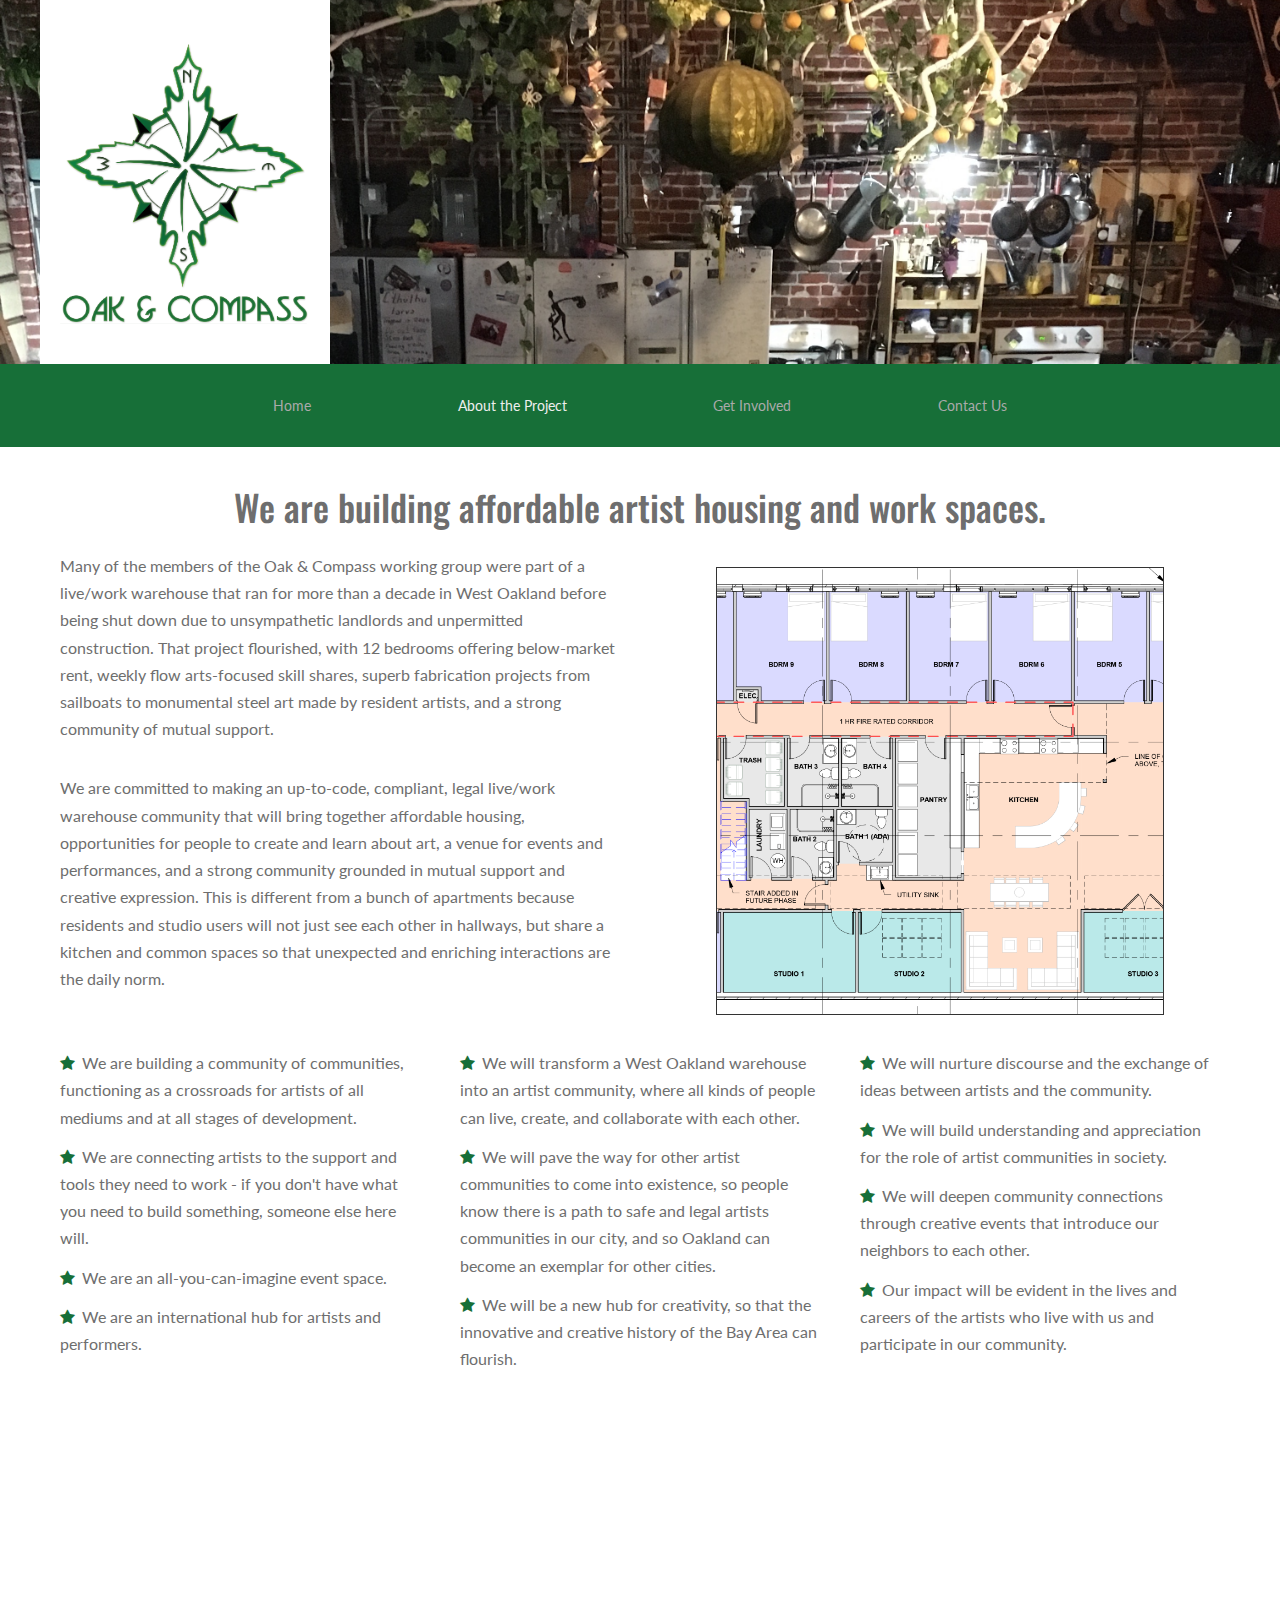
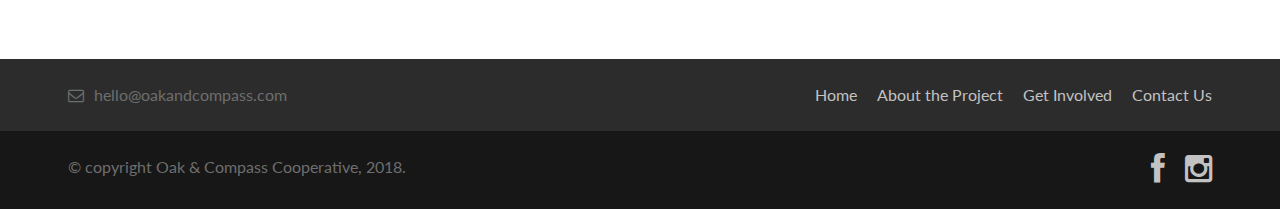
<file: about.html>
<!DOCTYPE html>
<html lang="en">
<head>
	<meta charset="utf-8">
	<meta name="viewport" content="width=device-width, initial-scale=1.0">
	<meta name="description" content="">
	<meta name="author" content="">
	<title>Oak and Compass Artist Cooperative</title>
	<link rel="favicon" href="assets/images/favicon.png">
	<link rel="stylesheet" media="screen" href="https://fonts.googleapis.com/css?family=Open+Sans:300,400,700">

  <link href="https://fonts.googleapis.com/css?family=Raleway" rel="stylesheet">
  <link href="https://fonts.googleapis.com/css?family=Lato" rel="stylesheet">


	<link rel="stylesheet" href="assets/css/bootstrap.min.css">
	<link rel="stylesheet" href="assets/css/font-awesome.min.css"> 
	<link rel="stylesheet" href="assets/css/bootstrap-theme.css" media="screen"> 
  <link rel="stylesheet" href="assets/css/flickity.min.css">
  <link rel="stylesheet" href="assets/css/style2.css">
	<!-- <link rel="stylesheet" href="assets/css/style.css"> -->
    <link rel='stylesheet' id='camera-css'  href='assets/css/camera.css' type='text/css' media='all'> 
	<!-- HTML5 shim and Respond.js IE8 support of HTML5 elements and media queries -->
	<!--[if lt IE 9]>
	<script src="assets/js/html5shiv.js"></script>
	<script src="assets/js/respond.min.js"></script>
	<![endif]-->
</head>
<body>
  <!-- Logo -->
  <header class="about">
    <div id="logo">
      <img src="assets/images/oakdandcompassgraphic.png" width="250" height="250">
      <img src="assets/images/oakandcompasstext.png" width="250">
    </div>
  </header>

  <nav>
    <button onClick="$('nav a').slideToggle();"><i class="fa fa-bars"></i></button>
    <a href="index.html">Home</a>
    <a href="about.html" class="selected">About the Project</a>
    <a href="getinvolved.html">Get Involved</a>
    <a href="contact.html">Contact Us</a>
  </nav>

  <div class="page-title">
    <h1>We are building affordable artist housing and work spaces.</h1>
  </div>
  <div class="page-margins flex-grid">
    <div class="flex-column">
      <p>
        Many of the members of the Oak & Compass working group were part of a live/work warehouse that ran for more than a decade in West Oakland before being shut down due to unsympathetic landlords and unpermitted construction. That project flourished, with 12 bedrooms offering below-market rent, weekly flow arts-focused skill shares, superb fabrication projects from sailboats to monumental steel art made by resident artists, and a strong community of mutual support.
      </p>  
      <p>
        We are committed to making an up-to-code, compliant, legal live/work warehouse community that will bring together affordable housing, opportunities for people to create and learn about art, a venue for events and performances, and a strong community grounded in mutual support and creative expression. This is different from a bunch of apartments because residents and studio users will not just see each other in hallways, but share a kitchen and common spaces so that unexpected and enriching interactions are the daily norm.
      </p>
    </div>
    <div class="flex-column" style="text-align: center">
      <img src="assets/images/plans-square.png" width='80%' style="border: 1px solid #333; margin-top: 15px;">
    </div>
  </div>
  <div class="page-margins flex-grid">
    <div class="flex-column">
      <ul>
        <li class="inline-text">
          <p class="icon-text"><i class="fa fa-star"></i>We are building a community of communities, functioning as a crossroads for artists of all mediums and at all stages of development.</p>
        </li> 
        <li class="inline-text">
          <p class="icon-text"><i class="fa fa-star"></i>We are connecting artists to the support and tools they need to work - if you don't have what you need to build something, someone else here will.</p>
        </li> 
        <li class="inline-text">
          <p class="icon-text"><i class="fa fa-star"></i>We are an all-you-can-imagine event space.</p>
        </li>
        <li class="inline-text">
          <p class="icon-text"><i class="fa fa-star"></i>We are an international hub for artists and performers.</p>
        </li> 
      </ul>
    </div>
    <div class="flex-column">
      <ul>
        <li class="inline-text">
          <p class="icon-text"><i class="fa fa-star"></i>We will transform a West Oakland warehouse into an artist community, where all kinds of people can live, create, and collaborate with each other.</p>
        </li>
        <li class="inline-text">
          <p class="icon-text"><i class="fa fa-star"></i>We will pave the way for other artist communities to come into existence, so people know there is a path to safe and legal artists communities in our city, and so Oakland can become an exemplar for other cities.</p>
        </li>
        <li class="inline-text">
          <p class="icon-text"><i class="fa fa-star"></i>We will be a new hub for creativity, so that the innovative and creative history of the Bay Area can flourish.</p>
        </li> 
      </ul>
    </div>
    <div class="flex-column">
      <ul>
        <li class="inline-text">
          <p class="icon-text"><i class="fa fa-star"></i>We will nurture discourse and the exchange of ideas between artists and the community.</p>
        </li> 
        <li class="inline-text">
          <p class="icon-text"><i class="fa fa-star"></i>We will build understanding and appreciation for the role of artist communities in society.</p>
        </li> 
        <li class="inline-text">
          <p class="icon-text"><i class="fa fa-star"></i>We will deepen community connections through creative events that introduce our neighbors to each other.</p>
        </li> 
        <li class="inline-text">
          <p class="icon-text"><i class="fa fa-star"></i>Our impact will be evident in the lives and careers of the artists who live with us and participate in our community.</p>
        </li> 
      </ul>
    </div>
  </div>

  <div class="bottom-banner about">
  </div>

  <footer>
    <div style="background-color: #2C2C2C">
      <div class="page-margins flex-grid" style="margin-bottom: 0;">
        <div class="flex-column">
          <div style="color: #6E6E6E; display: inline-block; padding: 22px 8px;">
            <!-- <i class="fa fa-phone"></i>541-846-8671  -->
            <i class="fa fa-envelope-o" style="margin-right: 10px;"></i>hello@oakandcompass.com
          </div>
        </div>
        <div class="flex-column navigation">
          <ul class="pull-right">
            <li><a href="index.html">Home</a></li>
            <li><a href="about.html">About the Project</a></li>
            <li><a href="getinvolved.html">Get Involved</a></li>
            <li><a href="contact.html">Contact Us</a></li>
          </ul>
        </div> 
      </div>
    </div>
    <div class="footer-bottom">
      <div class="page-margins flex-grid" style="margin-bottom: 0;">
        <div class="flex-column">
          <div style="color: #6E6E6E; display: inline-block; padding: 22px 8px;">
            <p style="margin: 0;">&copy; copyright Oak & Compass Cooperative, 2018.</p>
          </div>
        </div>
        <div class="flex-column navigation">
          <ul class="pull-right">
              <li><a href="https://www.facebook.com/groups/605291416513924/"> <i class="fa fa-2x fa-facebook"></i></a></li>
              <li><a href="https://www.instagram.com/oakandcompass/"><i class="fa fa-2x fa-instagram"></i></a></li>
              <!-- <li><a href="#"><i class="fa fa-2x fa-pinterest"></i></a></li> -->
            </ul>
        </div> 
      </div>
    </div>     
  </footer>


	<!-- JavaScript libs are placed at the end of the document so the pages load faster -->
  <script src="assets/js/modernizr-latest.js"></script> 
  <script type='text/javascript' src='assets/js/jquery.min.js'></script>
  <script type='text/javascript' src='assets/js/jquery.mobile.customized.min.js'></script>
  <script type='text/javascript' src='assets/js/jquery.easing.1.3.js'></script> 
  <script type='text/javascript' src='assets/js/flickity.pkgd.min.js'></script>
  <script src="assets/js/bootstrap.min.js"></script> 
  
  <script>
    $ = jQuery;
  </script>
  
</body>
</html>
</file>
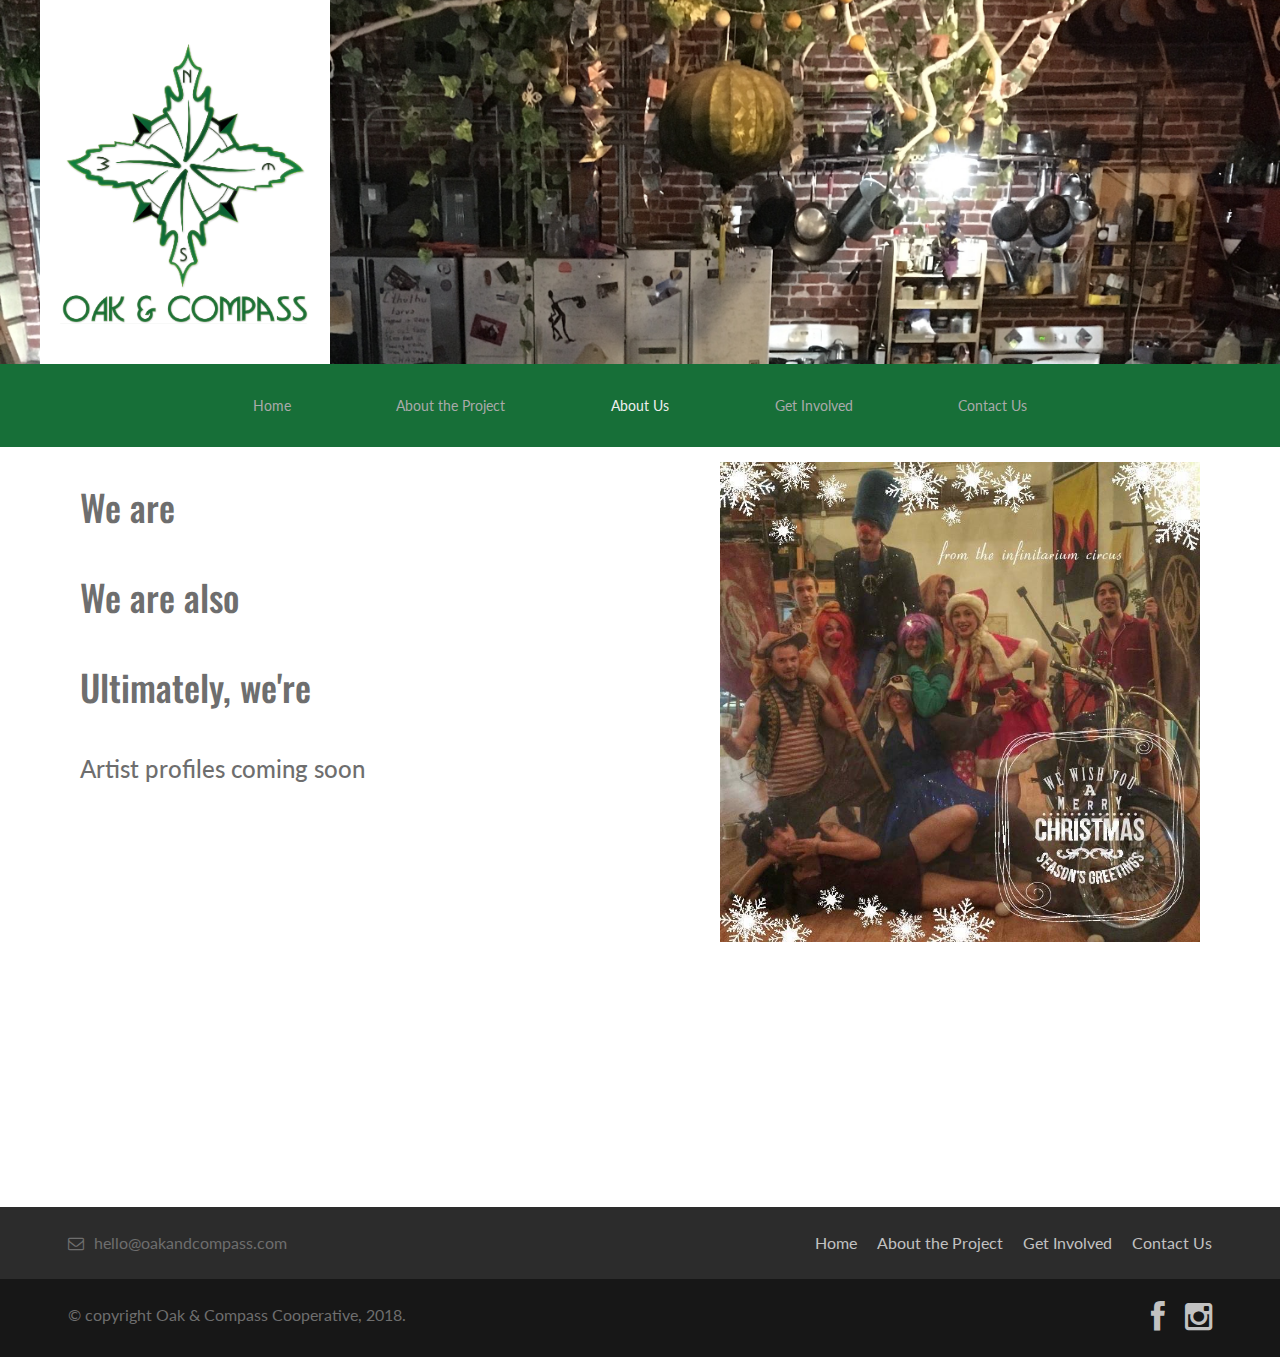
<file: aboutUs.html>
<!DOCTYPE html>
<html lang="en">
<head>
	<meta charset="utf-8">
	<meta name="viewport" content="width=device-width, initial-scale=1.0">
	<meta name="description" content="">
	<meta name="author" content="">
	<title>Oak and Compass Artist Cooperative</title>
	<link rel="favicon" href="assets/images/favicon.png">
	<link rel="stylesheet" media="screen" href="https://fonts.googleapis.com/css?family=Open+Sans:300,400,700">

  <link href="https://fonts.googleapis.com/css?family=Raleway" rel="stylesheet">
  <link href="https://fonts.googleapis.com/css?family=Lato" rel="stylesheet">


	<link rel="stylesheet" href="assets/css/bootstrap.min.css">
	<link rel="stylesheet" href="assets/css/font-awesome.min.css"> 
	<link rel="stylesheet" href="assets/css/bootstrap-theme.css" media="screen"> 
  <link rel="stylesheet" href="assets/css/flickity.min.css">
  <link rel="stylesheet" href="assets/css/style2.css">
	<!-- <link rel="stylesheet" href="assets/css/style.css"> -->
    <link rel='stylesheet' id='camera-css'  href='assets/css/camera.css' type='text/css' media='all'> 
	<!-- HTML5 shim and Respond.js IE8 support of HTML5 elements and media queries -->
	<!--[if lt IE 9]>
	<script src="assets/js/html5shiv.js"></script>
	<script src="assets/js/respond.min.js"></script>
	<![endif]-->
</head>
<body>
  <!-- Logo -->
  <header class="about">
    <div id="logo">
      <img src="assets/images/oakdandcompassgraphic.png" width="250" height="250">
      <img src="assets/images/oakandcompasstext.png" width="250">
    </div>
  </header>

  <nav>
    <button onClick="$('nav a').slideToggle();"><i class="fa fa-bars"></i></button>
    <a href="index.html">Home</a>
    <a href="about.html">About the Project</a>
    <a href="aboutUs.html" class="selected">About Us</a>
    <a href="getinvolved.html">Get Involved</a>
    <a href="contact.html">Contact Us</a>
  </nav>

  <div class="flex-grid">
    <div class="flex-column">
      <div class="page-title" style="text-align: left">
        <h1>
          <div class="text-wrapper">We are 
            <div class="animated-words eight-words">
              <span>painters.</span>
              <span>sculptors.</span>
              <span>jugglers.</span>
              <span>musicians.</span>
              <span>aerialists.</span>
              <span>dancers.</span>
              <span>photographers.</span>
              <span>poets.</span>
            </div>
          </div>
        </h1>
      </div>

      <div class="page-title" style="text-align: left">
        <h1>
          <div class="text-wrapper">We are also
            <div class="animated-words six-words">
              <span>architects.</span>
              <span>scientists.</span>
              <span>carpenters.</span>
              <span>programmers.</span>
              <span>community servants.</span>
              <span>accountants.</span>
            </div>
          </div>
        </h1>
      </div>

      <div class="page-title" style="text-align: left">
        <h1>
          <div class="text-wrapper">Ultimately, we're 
            <div class="animated-words four-words">
              <span>dreamers.</span>
              <span>leaders.</span>
              <span>creators.</span>
              <span>optimists.</span>
            </div>
          </div>
        </h1>
      </div>

      <div class="page-title" style="text-align: left">
        <h2>Artist profiles coming soon</h2>
      </div>
    </div>
    <div class="flex-column" style="text-align: center">
      <img src="assets/images/christmas-photo.jpg" width='80%' style="margin: 15px 0;">
    </div>
  </div>

  <div class="bottom-banner about">
  </div>

  <footer>
    <div style="background-color: #2C2C2C">
      <div class="page-margins flex-grid" style="margin-bottom: 0;">
        <div class="flex-column">
          <div style="color: #6E6E6E; display: inline-block; padding: 22px 8px;">
            <!-- <i class="fa fa-phone"></i>541-846-8671  -->
            <i class="fa fa-envelope-o" style="margin-right: 10px;"></i>hello@oakandcompass.com
          </div>
        </div>
        <div class="flex-column navigation">
          <ul class="pull-right">
            <li><a href="index.html">Home</a></li>
            <li><a href="about.html">About the Project</a></li>
            <li><a href="getinvolved.html">Get Involved</a></li>
            <li><a href="contact.html">Contact Us</a></li>
          </ul>
        </div> 
      </div>
    </div>
    <div class="footer-bottom">
      <div class="page-margins flex-grid" style="margin-bottom: 0;">
        <div class="flex-column">
          <div style="color: #6E6E6E; display: inline-block; padding: 22px 8px;">
            <p style="margin: 0;">&copy; copyright Oak & Compass Cooperative, 2018.</p>
          </div>
        </div>
        <div class="flex-column navigation">
          <ul class="pull-right">
              <li><a href="https://www.facebook.com/groups/605291416513924/"> <i class="fa fa-2x fa-facebook"></i></a></li>
              <li><a href="https://www.instagram.com/oakandcompass/"><i class="fa fa-2x fa-instagram"></i></a></li>
              <!-- <li><a href="#"><i class="fa fa-2x fa-pinterest"></i></a></li> -->
            </ul>
        </div> 
      </div>
    </div>     
  </footer>


	<!-- JavaScript libs are placed at the end of the document so the pages load faster -->
  <script src="assets/js/modernizr-latest.js"></script> 
  <script type='text/javascript' src='assets/js/jquery.min.js'></script>
  <script type='text/javascript' src='assets/js/jquery.mobile.customized.min.js'></script>
  <script type='text/javascript' src='assets/js/jquery.easing.1.3.js'></script> 
  <script type='text/javascript' src='assets/js/flickity.pkgd.min.js'></script>
  <script src="assets/js/bootstrap.min.js"></script> 
  <script>
    $ = jQuery;
  </script>
  
</body>
</html>
</file>
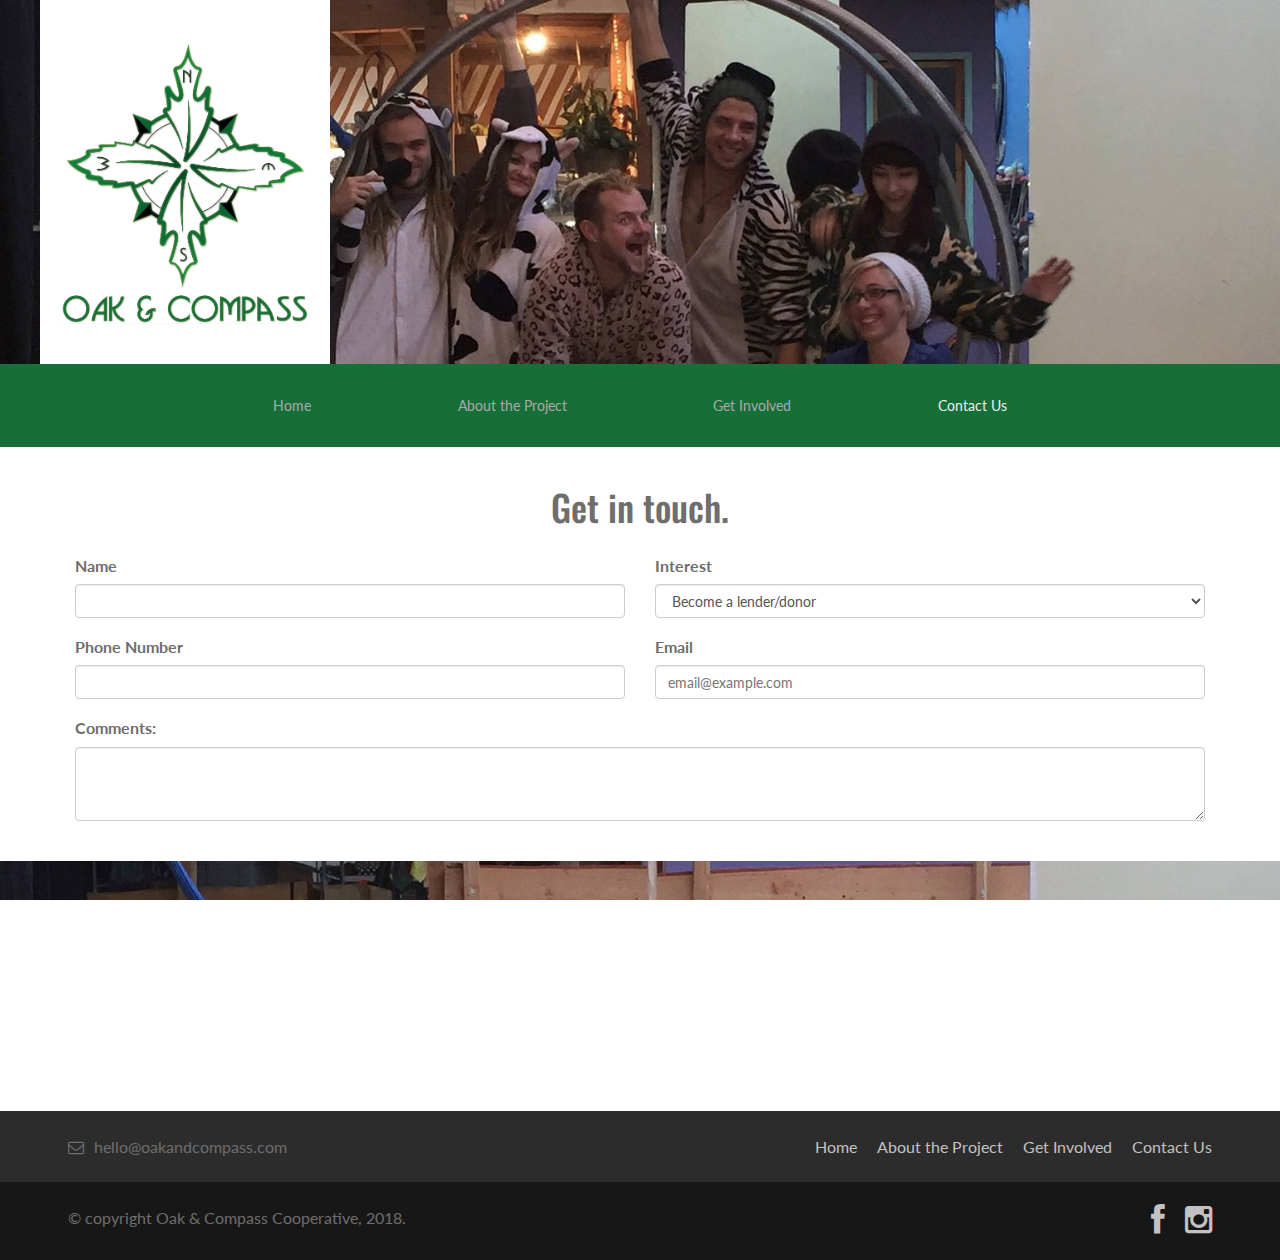
<file: contact.html>
<!DOCTYPE html>
<html lang="en">
<head>
	<meta charset="utf-8">
	<meta name="viewport" content="width=device-width, initial-scale=1.0">
	<meta name="description" content="">
	<meta name="author" content="">
	<title>Oak and Compass Artist Cooperative</title>
	<link rel="favicon" href="assets/images/favicon.png">
	<link rel="stylesheet" media="screen" href="https://fonts.googleapis.com/css?family=Open+Sans:300,400,700">

  <link href="https://fonts.googleapis.com/css?family=Raleway" rel="stylesheet">
  <link href="https://fonts.googleapis.com/css?family=Lato" rel="stylesheet">


	<link rel="stylesheet" href="assets/css/bootstrap.min.css">
	<link rel="stylesheet" href="assets/css/font-awesome.min.css"> 
	<link rel="stylesheet" href="assets/css/bootstrap-theme.css" media="screen"> 
  <link rel="stylesheet" href="assets/css/flickity.min.css">
  <link rel="stylesheet" href="assets/css/style2.css">
	<!-- <link rel="stylesheet" href="assets/css/style.css"> -->
    <link rel='stylesheet' id='camera-css'  href='assets/css/camera.css' type='text/css' media='all'> 
	<!-- HTML5 shim and Respond.js IE8 support of HTML5 elements and media queries -->
	<!--[if lt IE 9]>
	<script src="assets/js/html5shiv.js"></script>
	<script src="assets/js/respond.min.js"></script>
	<![endif]-->
</head>
<body>
  <!-- Logo -->
  <header class="contact">
    <div id="logo">
      <img src="assets/images/oakdandcompassgraphic.png" width="250" height="250">
      <img src="assets/images/oakandcompasstext.png" width="250">
    </div>
  </header>

  <nav>
    <button onClick="$('nav a').slideToggle();"><i class="fa fa-bars"></i></button>
    <a href="index.html">Home</a>
    <a href="about.html">About the Project</a>
    <a href="getinvolved.html">Get Involved</a>
    <a href="contact.html" class="selected">Contact Us</a>
  </nav>

  <div class="page-title">
    <h1>Get in touch.</h1>
  </div>
  <div class="page-margins flex-grid">
    <div class="flex-column">
      <form>
        <div class="form-row">
          <div class="form-group col-md-6">
            <label for="name">Name</label>
            <input type="text" class="form-control" id=name>
          </div>
          <div class="form-group col-md-6">
            <label for="interest">Interest</label>
            <select id="interest" class="form-control">
              <option>Become a lender/donor</option>
              <option>Rent a work studio</option>
              <option>Work for us</option>
              <option>Request more information</option>
              <option>Other</option>
            </select>
          </div>
        </div>
        <div class="form-row">
          <div class="form-group col-md-6">
            <label for="phone">Phone Number</label>
            <input type="text" class="form-control" id=phone>
          </div>
          <div class="form-group col-md-6">
            <label for="staticEmail">Email</label>
            <input type="text" class="form-control" id=staticEmail placeholder="email@example.com">
          </div>
        </div>
        
        <div class="form-row">
          <div class="form-group col-md-12">
            <label for="comments">Comments:</label>
            <textarea class="form-control" id="comments" name="comments" rows="3"></textarea>
          </div>
        </div>

      </form>
    </div>
  </div>
  

  <div class="bottom-banner contact">
  </div>

  <footer>
    <div style="background-color: #2C2C2C">
      <div class="page-margins flex-grid" style="margin-bottom: 0;">
        <div class="flex-column">
          <div style="color: #6E6E6E; display: inline-block; padding: 22px 8px;">
            <!-- <i class="fa fa-phone"></i>541-846-8671  -->
            <i class="fa fa-envelope-o" style="margin-right: 10px;"></i>hello@oakandcompass.com
          </div>
        </div>
        <div class="flex-column navigation">
          <ul class="pull-right">
            <li><a href="index.html">Home</a></li>
            <li><a href="about.html">About the Project</a></li>
            <li><a href="getinvolved.html">Get Involved</a></li>
            <li><a href="contact.html">Contact Us</a></li>
          </ul>
        </div> 
      </div>
    </div>
    <div class="footer-bottom">
      <div class="page-margins flex-grid" style="margin-bottom: 0;">
        <div class="flex-column">
          <div style="color: #6E6E6E; display: inline-block; padding: 22px 8px;">
            <p style="margin: 0;">&copy; copyright Oak & Compass Cooperative, 2018.</p>
          </div>
        </div>
        <div class="flex-column navigation">
          <ul class="pull-right">
              <li><a href="https://www.facebook.com/groups/605291416513924/"> <i class="fa fa-2x fa-facebook"></i></a></li>
              <li><a href="https://www.instagram.com/oakandcompass/"><i class="fa fa-2x fa-instagram"></i></a></li>
              <!-- <li><a href="#"><i class="fa fa-2x fa-pinterest"></i></a></li> -->
            </ul>
        </div> 
      </div>
    </div>     
  </footer>


	<!-- JavaScript libs are placed at the end of the document so the pages load faster -->
  <script src="assets/js/modernizr-latest.js"></script> 
  <script type='text/javascript' src='assets/js/jquery.min.js'></script>
  <script type='text/javascript' src='assets/js/jquery.mobile.customized.min.js'></script>
  <script type='text/javascript' src='assets/js/jquery.easing.1.3.js'></script> 
  <script type='text/javascript' src='assets/js/flickity.pkgd.min.js'></script>
  <script src="assets/js/bootstrap.min.js"></script> 
  <script>
    $ = jQuery;
  </script>
  
</body>
</html>
</file>
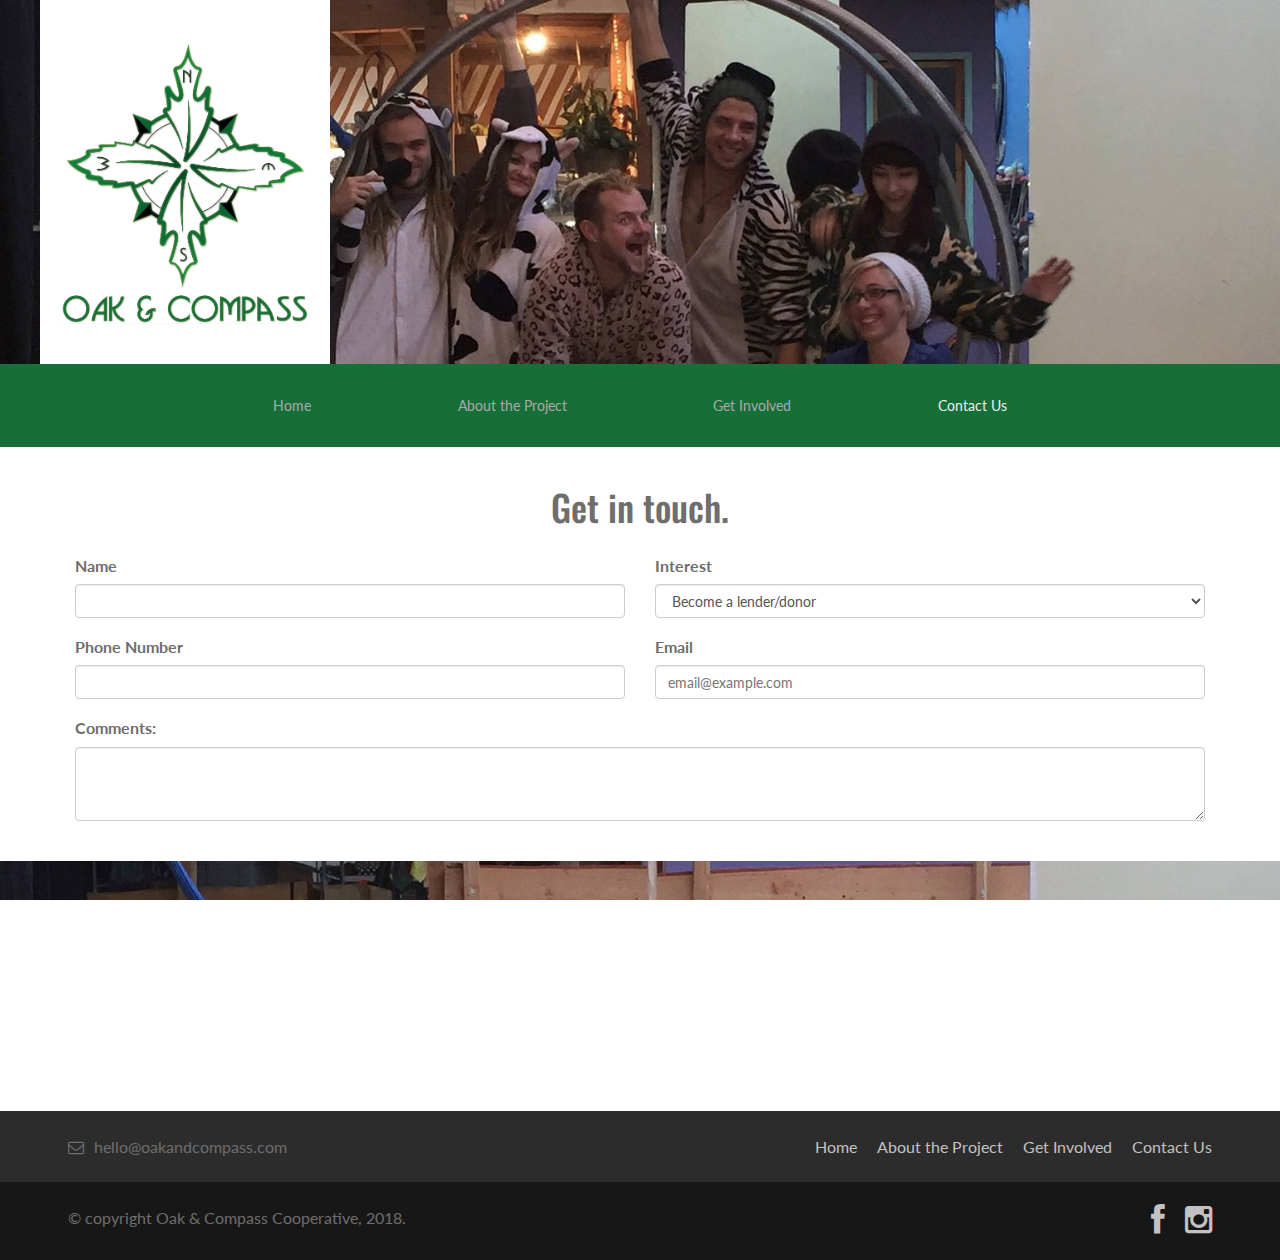
<file: contact2.html>
<!DOCTYPE html>
<html lang="en">
<head>
	<meta charset="utf-8">
	<meta name="viewport" content="width=device-width, initial-scale=1.0">
	<meta name="description" content="">
	<meta name="author" content="">
	<title>Oak and Compass Artist Cooperative</title>
	<link rel="favicon" href="assets/images/favicon.png">
	<link rel="stylesheet" media="screen" href="https://fonts.googleapis.com/css?family=Open+Sans:300,400,700">

  <link href="https://fonts.googleapis.com/css?family=Raleway" rel="stylesheet">
  <link href="https://fonts.googleapis.com/css?family=Lato" rel="stylesheet">


	<link rel="stylesheet" href="assets/css/bootstrap.min.css">
	<link rel="stylesheet" href="assets/css/font-awesome.min.css"> 
	<link rel="stylesheet" href="assets/css/bootstrap-theme.css" media="screen"> 
  <link rel="stylesheet" href="assets/css/flickity.min.css">
  <link rel="stylesheet" href="assets/css/style2.css">
	<!-- <link rel="stylesheet" href="assets/css/style.css"> -->
    <link rel='stylesheet' id='camera-css'  href='assets/css/camera.css' type='text/css' media='all'> 
	<!-- HTML5 shim and Respond.js IE8 support of HTML5 elements and media queries -->
	<!--[if lt IE 9]>
	<script src="assets/js/html5shiv.js"></script>
	<script src="assets/js/respond.min.js"></script>
	<![endif]-->
</head>
<body>
  <!-- Logo -->
  <header class="contact">
    <div id="logo">
      <img src="assets/images/oakdandcompassgraphic.png" width="250" height="250">
      <img src="assets/images/oakandcompasstext.png" width="250">
    </div>
  </header>

  <nav>
    <a href="index2.html">Home</a>
    <a href="about2.html">About the Project</a>
    <a href="getinvolved2.html">Get Involved</a>
    <a href="contact2.html" class="selected">Contact Us</a>
  </nav>

  <div class="page-title">
    <h1>Get in touch.</h1>
  </div>
  <div class="page-margins flex-grid">
    <div class="flex-column">
      <form>
        <div class="form-row">
          <div class="form-group col-md-6">
            <label for="name">Name</label>
            <input type="text" class="form-control" id=name>
          </div>
          <div class="form-group col-md-6">
            <label for="interest">Interest</label>
            <select id="interest" class="form-control">
              <option>Become a lender/donor</option>
              <option>Rent a work studio</option>
              <option>Work for us</option>
              <option>Request more information</option>
              <option>Other</option>
            </select>
          </div>
        </div>
        <div class="form-row">
          <div class="form-group col-md-6">
            <label for="phone">Phone Number</label>
            <input type="text" class="form-control" id=phone>
          </div>
          <div class="form-group col-md-6">
            <label for="staticEmail">Email</label>
            <input type="text" class="form-control" id=staticEmail placeholder="email@example.com">
          </div>
        </div>
        
        <div class="form-row">
          <div class="form-group col-md-12">
            <label for="comments">Comments:</label>
            <textarea class="form-control" id="comments" name="comments" rows="3"></textarea>
          </div>
        </div>

      </form>
    </div>
  </div>
  

  <div class="bottom-banner contact">
  </div>

  <footer>
    <div style="background-color: #2C2C2C">
      <div class="page-margins flex-grid" style="margin-bottom: 0;">
        <div class="flex-column">
          <div style="color: #6E6E6E; display: inline-block; padding: 22px 8px;">
            <!-- <i class="fa fa-phone"></i>541-846-8671  -->
            <i class="fa fa-envelope-o" style="margin-right: 10px;"></i>hello@oakandcompass.com
          </div>
        </div>
        <div class="flex-column navigation">
          <ul class="pull-right">
            <li><a href="index2.html">Home</a></li>
            <li><a href="about2.html">About the Project</a></li>
            <li><a href="getinvolved2.html">Get Involved</a></li>
            <li><a href="contact2.html">Contact Us</a></li>
          </ul>
        </div> 
      </div>
    </div>
    <div class="footer-bottom">
      <div class="page-margins flex-grid" style="margin-bottom: 0;">
        <div class="flex-column">
          <div style="color: #6E6E6E; display: inline-block; padding: 22px 8px;">
            <p style="margin: 0;">&copy; copyright Oak & Compass Cooperative, 2018.</p>
          </div>
        </div>
        <div class="flex-column navigation">
          <ul class="pull-right">
              <li><a href="https://www.facebook.com/groups/605291416513924/"> <i class="fa fa-2x fa-facebook"></i></a></li>
              <li><a href="https://www.instagram.com/oakandcompass/"><i class="fa fa-2x fa-instagram"></i></a></li>
              <!-- <li><a href="#"><i class="fa fa-2x fa-pinterest"></i></a></li> -->
            </ul>
        </div> 
      </div>
    </div>     
  </footer>


	<!-- JavaScript libs are placed at the end of the document so the pages load faster -->
  <script src="assets/js/modernizr-latest.js"></script> 
  <script type='text/javascript' src='assets/js/jquery.min.js'></script>
  <script type='text/javascript' src='assets/js/jquery.mobile.customized.min.js'></script>
  <script type='text/javascript' src='assets/js/jquery.easing.1.3.js'></script> 
  <script type='text/javascript' src='assets/js/flickity.pkgd.min.js'></script>
  <script src="assets/js/bootstrap.min.js"></script> 
  
  
</body>
</html>
</file>
<file: assets/css/style2.css>
@import url(https://fonts.googleapis.com/css?family=Oswald:400,700);
@import url(https://fonts.googleapis.com/css?family=Lato:400,700);

/* phones */
@media only screen and (max-width: 768px) {
	header { justify-content: center; }
	#logo { margin-left: 0 !important; }

	nav.home { position: relative !important; }
	
	nav > a {
		flex: 1 1 100% !important;
		display: none;
	}

	nav > button {
		display: inline-block !important;
		font-size: 40px !important;
		padding: 15px !important;
		text-align: right !important;
	}

	.main-carousel { 
		position: relative !important; 
		height: 500px !important;
	}

	header.getinvolved { 
		background-position: center 0 !important; 
		background-size: cover !important; 
	}
	.bottom-banner.getinvolved { 
		background-position: center 0 !important; 
		background-size: cover !important;
	}

	header.contact {
		background-position: center 0 !important;
		background-size: cover !important;
	}
}

/* tablets, small laptops*/
@media only screen and (max-width: 992px) {
	nav { padding: 0 !important; }

	.bottom-banner.about { background-position: center -100px !important; }
	.bottom-banner.contact { 
		background-position: center 0 !important;
		background-size: cover !important;
	}
}

body {
	font-family: 'Lato';
	font-size: 16px;
	line-height: 1.7em;
	color: #6E6E6E;
}

header {
	position: relative;
	z-index: 1000;
	display: flex;
	flex-wrap: wrap;
    background-color: rgba(255,255,255,0.9);
    padding: 20px 0;
    margin: 0 0;
    background-size: 100%;
    background-attachment: fixed;
}

header.home {
    margin: 20px 0; 
    padding: 0;
    justify-content: center;
}

header.about {
	background-image: url('../images/slides/img3.JPG');
    background-position: center -150px;
}

header.getinvolved {
	background-image: url('../images/slides/trapp-craft.JPG');
	background-position: center -100px;
}

header.contact {
	background-image: url('../images/family-photo1.jpg');
	background-position: center -100px;
}

.bottom-banner {
	background-size: 100%;
	background-attachment: fixed;
	height: 250px;
}

.bottom-banner.getinvolved {
	background-image: url('../images/slides/trapp-craft.JPG');
	background-position: center -100px;
}

.bottom-banner.about {
	background-image: url('../images/slides/img3.JPG');
    background-position: center -200px;
}

.bottom-banner.contact {
	background-image: url('../images/family-photo1.jpg');
	background-position: center -100px;
}

#logo {
	flex: 0 1 250px;
	margin: -20px 0 -20px 40px;
	padding: 40px 20px;
	background-color: rgba(255,255,255,1);
}

header.home #logo {
	padding: 20px;
	margin: 0 0 0 40px;
	background-color: initial;
}

header.home #mission {
	flex: 1 1 358px; 
	padding: 20px; 
	margin-right: 40px;
	align-self: center;
}

header h1 { font-size: 40px; padding: 0; }

h1, h2 { display: inline-block; }
h1 { font-family: 'Oswald', san-serif; }
h2 { font-family: 'Lato', san-serif; font-size: 24px; }

nav {
	display: flex; 
	flex-wrap: wrap;
	position: relative;
	z-index: 1001;
	width: 100%;
	padding: 0 200px; 
	background-color: rgb(23, 111, 56);
}

nav.home {
	position: absolute;
	top: initial;
	bottom: 0;	
}

nav > button {
	display: none;
}

nav > a, nav > a:active, nav > a:visited, nav > button {
	flex: 1 1 auto; 
	padding: 28px;
	font-family: 'Lato', sans-serif; 
	font-size: 14px; 
	text-align: center;
	text-decoration: none;
	color: #aaa;
	background-color: rgb(23, 111, 56);
	border: 0;
}

nav > a.selected { color: #eee; }

nav > a:hover, nav >button:hover {
	background-color: #DDD;
	text-decoration: none;
	color: rgb(23, 111, 56);
}

.main-carousel {
	width: 100%; 
	height: 100%; 
	position: absolute; 
	top: 0; 
	left: 0;
}

.carousel-cell {
	width:100%; height: 100%; 
	padding: 10px;
	background-position: center center;
	background-size: cover;
}

p { margin-bottom: 2em; }

li.inline-text { display: block; }

li.inline-text i {
	margin-right: 7px;
	color: rgb(23, 111, 56);
}

li.inline-text p { margin-bottom: .75em; }

.page-title {
	margin: 20px 60px 15px;
	text-align: center;
}

.page-margins { margin: 0 40px 25px; }
.flex-grid { display: flex; flex-wrap: wrap; }
.flex-column { 
	flex: 1 1 350px; 
	padding: 0 20px;
}

ul {
	padding: 0;
	margin: 0;
}

.text-wrapper {
	position: relative;
}

.animated-words {
	display: inline-block;
}

.animated-words span {
	position: absolute;
	top: 0;
	opacity: 0;
	overflow: hidden;
	width: 400px;
	height: 1.5em;
	text-align: left;	
	color: rgb(23, 111, 56);
}

.eight-words span {
	animation: animateEightWords 16s linear infinite 0s;
}

.six-words span {
	animation: animateSixWords 12s linear infinite 0s;
}

.four-words span {
	animation: animateFourWords 8s linear infinite 0s;
}

@-webkit-keyframes animateEightWords {
    0% { opacity: 0; }
    2% { opacity: 0; -webkit-transform: translateY(-30px); }
    5% { opacity: 1; -webkit-transform: translateY(0px);}
    10% { opacity: 1; -webkit-transform: translateY(0px); }
    12% { opacity: 0; -webkit-transform: translateY(30px); }
    80% { opacity: 0; }
    100% { opacity: 0; }
}

@-webkit-keyframes animateSixWords {
    0% { opacity: 0; }
    2% { opacity: 0; -webkit-transform: translateY(-30px); }
    5% { opacity: 1; -webkit-transform: translateY(0px);}
    12% { opacity: 1; -webkit-transform: translateY(0px); }
    15% { opacity: 0; -webkit-transform: translateY(30px); }
    80% { opacity: 0; }
    100% { opacity: 0; }
}

@-webkit-keyframes animateFourWords {
    0% { opacity: 0; }
    2% { opacity: 0; -webkit-transform: translateY(-30px); }
    5% { opacity: 1; -webkit-transform: translateY(0px);}
    15% { opacity: 1; -webkit-transform: translateY(0px); }
    19% { opacity: 0; -webkit-transform: translateY(30px); }
    80% { opacity: 0; }
    100% { opacity: 0; }
}

.animated-words span:nth-child(2) { animation-delay: 2s; }
.animated-words span:nth-child(3) { animation-delay: 4s; }
.animated-words span:nth-child(4) { animation-delay: 6s; }
.animated-words span:nth-child(5) { animation-delay: 8s; }
.animated-words span:nth-child(6) { animation-delay: 10s; }
.animated-words span:nth-child(7) { animation-delay: 12s; }
.animated-words span:nth-child(8) { animation-delay: 14s; }




.infos-button:hover {
  background: rgba( 255, 255, 255, 0.2 );
  border: 2px solid transparent;
  padding: 6px 34px 6px 14px !important;
  transition: .3s;
}
.infos-button {
  margin-top: 24px;
  font-size: 20px;
  font-weight: 500;
  -moz-border-radius: 3px;
  -webkit-border-radius: 3px;
  border-radius: 3px;
  padding: 6px 20px;
  line-height: 1.7em;
  background: transparent;
  border: 2px solid;
  -webkit-font-smoothing: antialiased;
  -moz-osx-font-smoothing: grayscale;
  -moz-transition: all 0.2s;
  -webkit-transition: all 0.2s;
  transition: all 0.2s;
  position: relative;
}
.infos-button:hover:after{
  font-size: 32px;
  line-height: 1em;
  content: " >";
  opacity: 0;
  position: absolute;
  margin-left: -20px;
  -moz-transition: all 0.2s;
  -webkit-transition: all 0.2s;
  transition: all 0.2s;
  top: 7px;
  right: 5px;
}
.infos-button:hover:after{
  opacity: 1;
  margin-left: 0;
}












.footer {
	color: #6E6E6E;
}

.navigation ul li a{
	color: #c2c2c2;
}
.footer-section {
	background: #2C2C2C;
}
@media (min-width: 775px){
	.footer-section {
		height: 62px;
}
}
.navigation li, .navigation p {
  display: inline-block;
  padding: 22px 8px;
}
.footer-bottom {
  background: #171717;
}

.social {
  margin: 23px 0 8px;
}
.social a {
	font-size: 32px;
	margin: 0 10px;
	color: #8c8c8c;
}
.social a:hover {
	color: #3d84e6;
}

.social p a {
    font-size: 16px;
    margin-left: 3px;
}
</file>
<file: assets/css/camera.css>
/**************************
*
*	GENERAL
*
**************************/
.camera_wrap a, .camera_wrap img, 
.camera_wrap ol, .camera_wrap ul, .camera_wrap li,
.camera_wrap table, .camera_wrap tbody, .camera_wrap tfoot, .camera_wrap thead, .camera_wrap tr, .camera_wrap th, .camera_wrap td
.camera_thumbs_wrap a, .camera_thumbs_wrap img, 
.camera_thumbs_wrap ol, .camera_thumbs_wrap ul, .camera_thumbs_wrap li,
.camera_thumbs_wrap table, .camera_thumbs_wrap tbody, .camera_thumbs_wrap tfoot, .camera_thumbs_wrap thead, .camera_thumbs_wrap tr, .camera_thumbs_wrap th, .camera_thumbs_wrap td {
	background: none;
	border: 0;
	font: inherit;
	font-size: 100%;
	margin: 0;
	padding: 0;
	vertical-align: baseline;
	list-style: none
}
div#camera_wrap_4 {
  height: 530px !important;
}
.camera_wrap {
	direction: ltr;
	display: none;
	float: left;
	position: relative;
	z-index: 0;
}
.camera_wrap img {
	max-width: none!important;
}
.camera_fakehover {
	height: 100%;
	min-height: 60px;
	position: relative;
	width: 100%;
	z-index: 1;
}
.camera_wrap {
	width: 100%;
}
.camera_src {
	display: none;
}
.cameraCont, .cameraContents {
	height: 100%;
	position: relative;
	width: 100%;
	z-index: 1;
}
.cameraSlide {
	bottom: 0;
	left: 0;
	position: absolute;
	right: 0;
	top: 0;
	width: 100%;
}
.cameraContent {
	bottom: 0;
	display: none;
	left: 0;
	position: absolute;
	right: 0;
	top: 0;
	width: 100%;
}
.camera_target {
	bottom: 0;
	height: 100%;
	left: 0;
	overflow: hidden;
	position: absolute;
	right: 0;
	text-align: left;
	top: 0;
	width: 100%;
	z-index: 0;
}
.camera_overlayer {
	bottom: 0;
	height: 100%;
	left: 0;
	overflow: hidden;
	position: absolute;
	right: 0;
	top: 0;
	width: 100%;
	z-index: 0;
}
.camera_target_content {
	bottom: 0;
	left: 0;
	overflow: hidden;
	position: absolute;
	right: 0;
	top: 0;
	z-index: 2;
}
.camera_target_content .camera_link {
    background: url(assets/images/blank.gif);
	display: block;
	height: 100%;
	text-decoration: none;
}
.camera_loader {
    background: #fff url(assets/images/camera-loader.gif) no-repeat center;
	background: rgba(255, 255, 255, 0.9) url(assets/images/camera-loader.gif) no-repeat center;
	border: 1px solid #ffffff;
	-webkit-border-radius: 18px;
	-moz-border-radius: 18px;
	border-radius: 18px;
	height: 36px;
	left: 50%;
	overflow: hidden;
	position: absolute;
	margin: -18px 0 0 -18px;
	top: 50%;
	width: 36px;
	z-index: 3;
}
.camera_bar {
	bottom: 0;
	left: 0;
	overflow: hidden;
	position: absolute;
	right: 0;
	top: 0;
	z-index: 3;
}
.camera_thumbs_wrap.camera_left .camera_bar, .camera_thumbs_wrap.camera_right .camera_bar {
	height: 100%;
	position: absolute;
	width: auto;
}
.camera_thumbs_wrap.camera_bottom .camera_bar, .camera_thumbs_wrap.camera_top .camera_bar {
	height: auto;
	position: absolute;
	width: 100%;
}
.camera_nav_cont {
	height: 65px;
	overflow: hidden;
	position: absolute;
	right: 9px;
	top: 15px;
	width: 120px;
	z-index: 4;
}
.camera_caption {
	bottom: 0;
	display: block;
	position: absolute;
	width: 100%;
}
.camera_caption > div {
	padding: 10px 20px;
}
.camerarelative {
	overflow: hidden;
	position: relative;
}
.imgFake {
	cursor: pointer;
}
.camera_prevThumbs {
	bottom: 4px;
	cursor: pointer;
	left: 0;
	position: absolute;
	top: 4px;
	visibility: hidden;
	width: 30px;
	z-index: 10;
}
.camera_prevThumbs div {
	background: url(../images/camera_skins.png) no-repeat -160px 0;
	display: block;
	height: 40px;
	margin-top: -20px;
	position: absolute;
	top: 50%;
	width: 30px;
}
.camera_nextThumbs {
	bottom: 4px;
	cursor: pointer;
	position: absolute;
	right: 0;
	top: 4px;
	visibility: hidden;
	width: 30px;
	z-index: 10;
}
.camera_nextThumbs div {
	background: url(../images/camera_skins.png) no-repeat -190px 0;
	display: block;
	height: 40px;
	margin-top: -20px;
	position: absolute;
	top: 50%;
	width: 30px;
}
.camera_command_wrap .hideNav {
	display: none;
}
.camera_command_wrap {
	left: 0;
	position: relative;
	right:0;
	z-index: 4;
}
.camera_wrap .camera_pag .camera_pag_ul {
	list-style: none;
	margin: 0;
	padding: 0;
	text-align: right;
	display: none;
}
.camera_wrap .camera_pag .camera_pag_ul li {
	-webkit-border-radius: 8px;
	-moz-border-radius: 8px;
	border-radius: 8px;
	cursor: pointer;
	display: inline-block;
	height: 16px;
	margin: 20px 5px;
	position: relative;
	text-align: left;
	text-indent: 9999px;
	width: 16px;
}
.camera_commands_emboss .camera_pag .camera_pag_ul li {
	-moz-box-shadow:
		0px 1px 0px rgba(255,255,255,1),
		inset 0px 1px 1px rgba(0,0,0,0.2);
	-webkit-box-shadow:
		0px 1px 0px rgba(255,255,255,1),
		inset 0px 1px 1px rgba(0,0,0,0.2);
	box-shadow:
		0px 1px 0px rgba(255,255,255,1),
		inset 0px 1px 1px rgba(0,0,0,0.2);
}
.camera_wrap .camera_pag .camera_pag_ul li > span {
	-webkit-border-radius: 5px;
	-moz-border-radius: 5px;
	border-radius: 5px;
	height: 8px;
	left: 4px;
	overflow: hidden;
	position: absolute;
	top: 4px;
	width: 8px;
}
.camera_commands_emboss .camera_pag .camera_pag_ul li:hover > span {
	-moz-box-shadow:
		0px 1px 0px rgba(255,255,255,1),
		inset 0px 1px 1px rgba(0,0,0,0.2);
	-webkit-box-shadow:
		0px 1px 0px rgba(255,255,255,1),
		inset 0px 1px 1px rgba(0,0,0,0.2);
	box-shadow:
		0px 1px 0px rgba(255,255,255,1),
		inset 0px 1px 1px rgba(0,0,0,0.2);
}
.camera_wrap .camera_pag .camera_pag_ul li.cameracurrent > span {
	-moz-box-shadow: 0;
	-webkit-box-shadow: 0;
	box-shadow: 0;
}
.camera_pag_ul li img {
	display: none;
	position: absolute;
}
.camera_pag_ul .thumb_arrow {
    border-left: 4px solid transparent;
    border-right: 4px solid transparent;
    border-top: 4px solid;
	top: 0;
	left: 50%;
	margin-left: -4px;
	position: absolute;
}
.camera_prev, .camera_next, .camera_commands {
	cursor: pointer;
	height: 40px;
	margin-top: -20px;
	position: absolute;
	top: 50%;
	width: 40px;
	z-index: 2;
}
.camera_prev {
	left: 0;
}
.camera_prev > span {
	background: url(../images/camera_skins.png) no-repeat 0 0;
	display: block;
	height: 40px;
	width: 40px;
}
.camera_next {
	right: 0;
}
.camera_next > span {
	background: url(../images/camera_skins.png) no-repeat -40px 0;
	display: block;
	height: 40px;
	width: 40px;
}
.camera_commands {
	right: 41px;
}
.camera_commands > .camera_play {
	background: url(../images/camera_skins.png) no-repeat -80px 0;
	height: 40px;
	width: 40px;
}
.camera_commands > .camera_stop {
	background: url(../images/camera_skins.png) no-repeat -120px 0;
	display: block;
	height: 40px;
	width: 40px;
}
.camera_wrap .camera_pag .camera_pag_ul li {
	-webkit-border-radius: 8px;
	-moz-border-radius: 8px;
	border-radius: 8px;
	cursor: pointer;
	display: inline-block;
	height: 16px;
	margin: 20px 5px;
	position: relative;
	text-indent: 9999px;
	width: 16px;
}
.camera_thumbs_cont {
	-webkit-border-bottom-right-radius: 4px;
	-webkit-border-bottom-left-radius: 4px;
	-moz-border-radius-bottomright: 4px;
	-moz-border-radius-bottomleft: 4px;
	border-bottom-right-radius: 4px;
	border-bottom-left-radius: 4px;
	overflow: hidden;
	position: relative;
	width: 100%;
}
.camera_commands_emboss .camera_thumbs_cont {
	-moz-box-shadow:
		0px 1px 0px rgba(255,255,255,1),
		inset 0px 1px 1px rgba(0,0,0,0.2);
	-webkit-box-shadow:
		0px 1px 0px rgba(255,255,255,1),
		inset 0px 1px 1px rgba(0,0,0,0.2);
	box-shadow:
		0px 1px 0px rgba(255,255,255,1),
		inset 0px 1px 1px rgba(0,0,0,0.2);
}
.camera_thumbs_cont > div {
	float: left;
	width: 100%;
}
.camera_thumbs_cont ul {
	overflow: hidden;
	padding: 3px 4px 8px;
	position: relative;
	text-align: center;
}
.camera_thumbs_cont ul li {
	display: inline;
	padding: 0 4px;
}
.camera_thumbs_cont ul li > img {
	border: 1px solid;
	cursor: pointer;
	margin-top: 5px;
	vertical-align:bottom;
}
.camera_clear {
	display: block;
	clear: both;
}
.showIt {
	display: none;
}
.camera_clear {
	clear: both;
	display: block;
	height: 1px;
	margin: -1px 0 25px;
	position: relative;
}
/**************************
*
*	COLORS & SKINS
*
**************************/
.pattern_1 .camera_overlayer {
	background: url(../images/patterns/overlay1.png) repeat;
}
.pattern_2 .camera_overlayer {
	background: url(../images/patterns/overlay2.png) repeat;
}
.pattern_3 .camera_overlayer {
	background: url(../images/patterns/overlay3.png) repeat;
}
.pattern_4 .camera_overlayer {
	background: url(../images/patterns/overlay4.png) repeat;
}
.pattern_5 .camera_overlayer {
	background: url(../images/patterns/overlay5.png) repeat;
}
.pattern_6 .camera_overlayer {
	background: url(assets/images/patterns/overlay6.png) repeat;
}
.pattern_7 .camera_overlayer {
	background: url(assets/images/patterns/overlay7.png) repeat;
}
.pattern_8 .camera_overlayer {
	background: url(assets/images/patterns/overlay8.png) repeat;
}
.pattern_9 .camera_overlayer {
	background: url(assets/images/patterns/overlay9.png) repeat;
}
.pattern_10 .camera_overlayer {
	background: url(assets/images/patterns/overlay10.png) repeat;
}
.camera_caption {
	color: #fff;
}
.camera_caption > div {
	background: #000;
	background: rgba(0, 0, 0, 0.8);
}
.camera_wrap .camera_pag .camera_pag_ul li {
	background: #b7b7b7;
}
.camera_wrap .camera_pag .camera_pag_ul li:hover > span {
	background: #b7b7b7;
}
.camera_wrap .camera_pag .camera_pag_ul li.cameracurrent > span {
	background: #434648;
}
.camera_pag_ul li img {
	border: 4px solid #e6e6e6;
	-moz-box-shadow: 0px 3px 6px rgba(0,0,0,.5);
	-webkit-box-shadow: 0px 3px 6px rgba(0,0,0,.5);
	box-shadow: 0px 3px 6px rgba(0,0,0,.5);
}
.camera_pag_ul .thumb_arrow {
    border-top-color: #e6e6e6;
}
.camera_prevThumbs, .camera_nextThumbs, .camera_prev, .camera_next, .camera_commands, .camera_thumbs_cont {
	background: #d8d8d8;
	background: rgba(216, 216, 216, 0.85);
}
.camera_wrap .camera_pag .camera_pag_ul li {
	background: #b7b7b7;
}
.camera_thumbs_cont ul li > img {
	border-color: 1px solid #000;
}
/*AMBER SKIN*/
.camera_amber_skin .camera_prevThumbs div {
	background-position: -160px -160px;
}
.camera_amber_skin .camera_nextThumbs div {
	background-position: -190px -160px;
}
.camera_amber_skin .camera_prev > span {
	background-position: 0 -160px;
}
.camera_amber_skin .camera_next > span {
	background-position: -40px -160px;
}
.camera_amber_skin .camera_commands > .camera_play {
	background-position: -80px -160px;
}
.camera_amber_skin .camera_commands > .camera_stop {
	background-position: -120px -160px;
}
/*ASH SKIN*/
.camera_ash_skin .camera_prevThumbs div {
	background-position: -160px -200px;
}
.camera_ash_skin .camera_nextThumbs div {
	background-position: -190px -200px;
}
.camera_ash_skin .camera_prev > span {
	background-position: 0 -200px;
}
.camera_ash_skin .camera_next > span {
	background-position: -40px -200px;
}
.camera_ash_skin .camera_commands > .camera_play {
	background-position: -80px -200px;
}
.camera_ash_skin .camera_commands > .camera_stop {
	background-position: -120px -200px;
}
/*AZURE SKIN*/
.camera_azure_skin .camera_prevThumbs div {
	background-position: -160px -240px;
}
.camera_azure_skin .camera_nextThumbs div {
	background-position: -190px -240px;
}
.camera_azure_skin .camera_prev > span {
	background-position: 0 -240px;
}
.camera_azure_skin .camera_next > span {
	background-position: -40px -240px;
}
.camera_azure_skin .camera_commands > .camera_play {
	background-position: -80px -240px;
}
.camera_azure_skin .camera_commands > .camera_stop {
	background-position: -120px -240px;
}
/*BEIGE SKIN*/
.camera_beige_skin .camera_prevThumbs div {
	background-position: -160px -120px;
}
.camera_beige_skin .camera_nextThumbs div {
	background-position: -190px -120px;
}
.camera_beige_skin .camera_prev > span {
	background-position: 0 -120px;
}
.camera_beige_skin .camera_next > span {
	background-position: -40px -120px;
}
.camera_beige_skin .camera_commands > .camera_play {
	background-position: -80px -120px;
}
.camera_beige_skin .camera_commands > .camera_stop {
	background-position: -120px -120px;
}
/*BLACK SKIN*/
.camera_black_skin .camera_prevThumbs div {
	background-position: -160px -40px;
}
.camera_black_skin .camera_nextThumbs div {
	background-position: -190px -40px;
}
.camera_black_skin .camera_prev > span {
	background-position: 0 -40px;
}
.camera_black_skin .camera_next > span {
	background-position: -40px -40px;
}
.camera_black_skin .camera_commands > .camera_play {
	background-position: -80px -40px;
}
.camera_black_skin .camera_commands > .camera_stop {
	background-position: -120px -40px;
}
/*BLUE SKIN*/
.camera_blue_skin .camera_prevThumbs div {
	background-position: -160px -280px;
}
.camera_blue_skin .camera_nextThumbs div {
	background-position: -190px -280px;
}
.camera_blue_skin .camera_prev > span {
	background-position: 0 -280px;
}
.camera_blue_skin .camera_next > span {
	background-position: -40px -280px;
}
.camera_blue_skin .camera_commands > .camera_play {
	background-position: -80px -280px;
}
.camera_blue_skin .camera_commands > .camera_stop {
	background-position: -120px -280px;
}
/*BROWN SKIN*/
.camera_brown_skin .camera_prevThumbs div {
	background-position: -160px -320px;
}
.camera_brown_skin .camera_nextThumbs div {
	background-position: -190px -320px;
}
.camera_brown_skin .camera_prev > span {
	background-position: 0 -320px;
}
.camera_brown_skin .camera_next > span {
	background-position: -40px -320px;
}
.camera_brown_skin .camera_commands > .camera_play {
	background-position: -80px -320px;
}
.camera_brown_skin .camera_commands > .camera_stop {
	background-position: -120px -320px;
}
/*BURGUNDY SKIN*/
.camera_burgundy_skin .camera_prevThumbs div {
	background-position: -160px -360px;
}
.camera_burgundy_skin .camera_nextThumbs div {
	background-position: -190px -360px;
}
.camera_burgundy_skin .camera_prev > span {
	background-position: 0 -360px;
}
.camera_burgundy_skin .camera_next > span {
	background-position: -40px -360px;
}
.camera_burgundy_skin .camera_commands > .camera_play {
	background-position: -80px -360px;
}
.camera_burgundy_skin .camera_commands > .camera_stop {
	background-position: -120px -360px;
}
/*CHARCOAL SKIN*/
.camera_charcoal_skin .camera_prevThumbs div {
	background-position: -160px -400px;
}
.camera_charcoal_skin .camera_nextThumbs div {
	background-position: -190px -400px;
}
.camera_charcoal_skin .camera_prev > span {
	background-position: 0 -400px;
}
.camera_charcoal_skin .camera_next > span {
	background-position: -40px -400px;
}
.camera_charcoal_skin .camera_commands > .camera_play {
	background-position: -80px -400px;
}
.camera_charcoal_skin .camera_commands > .camera_stop {
	background-position: -120px -400px;
}
/*CHOCOLATE SKIN*/
.camera_chocolate_skin .camera_prevThumbs div {
	background-position: -160px -440px;
}
.camera_chocolate_skin .camera_nextThumbs div {
	background-position: -190px -440px;
}
.camera_chocolate_skin .camera_prev > span {
	background-position: 0 -440px;
}
.camera_chocolate_skin .camera_next > span {
	background-position: -40px -440px;
}
.camera_chocolate_skin .camera_commands > .camera_play {
	background-position: -80px -440px;
}
.camera_chocolate_skin .camera_commands > .camera_stop {
	background-position: -120px -440px	;
}
/*COFFEE SKIN*/
.camera_coffee_skin .camera_prevThumbs div {
	background-position: -160px -480px;
}
.camera_coffee_skin .camera_nextThumbs div {
	background-position: -190px -480px;
}
.camera_coffee_skin .camera_prev > span {
	background-position: 0 -480px;
}
.camera_coffee_skin .camera_next > span {
	background-position: -40px -480px;
}
.camera_coffee_skin .camera_commands > .camera_play {
	background-position: -80px -480px;
}
.camera_coffee_skin .camera_commands > .camera_stop {
	background-position: -120px -480px	;
}
/*CYAN SKIN*/
.camera_cyan_skin .camera_prevThumbs div {
	background-position: -160px -520px;
}
.camera_cyan_skin .camera_nextThumbs div {
	background-position: -190px -520px;
}
.camera_cyan_skin .camera_prev > span {
	background-position: 0 -520px;
}
.camera_cyan_skin .camera_next > span {
	background-position: -40px -520px;
}
.camera_cyan_skin .camera_commands > .camera_play {
	background-position: -80px -520px;
}
.camera_cyan_skin .camera_commands > .camera_stop {
	background-position: -120px -520px	;
}
/*FUCHSIA SKIN*/
.camera_fuchsia_skin .camera_prevThumbs div {
	background-position: -160px -560px;
}
.camera_fuchsia_skin .camera_nextThumbs div {
	background-position: -190px -560px;
}
.camera_fuchsia_skin .camera_prev > span {
	background-position: 0 -560px;
}
.camera_fuchsia_skin .camera_next > span {
	background-position: -40px -560px;
}
.camera_fuchsia_skin .camera_commands > .camera_play {
	background-position: -80px -560px;
}
.camera_fuchsia_skin .camera_commands > .camera_stop {
	background-position: -120px -560px	;
}
/*GOLD SKIN*/
.camera_gold_skin .camera_prevThumbs div {
	background-position: -160px -600px;
}
.camera_gold_skin .camera_nextThumbs div {
	background-position: -190px -600px;
}
.camera_gold_skin .camera_prev > span {
	background-position: 0 -600px;
}
.camera_gold_skin .camera_next > span {
	background-position: -40px -600px;
}
.camera_gold_skin .camera_commands > .camera_play {
	background-position: -80px -600px;
}
.camera_gold_skin .camera_commands > .camera_stop {
	background-position: -120px -600px	;
}
/*GREEN SKIN*/
.camera_green_skin .camera_prevThumbs div {
	background-position: -160px -640px;
}
.camera_green_skin .camera_nextThumbs div {
	background-position: -190px -640px;
}
.camera_green_skin .camera_prev > span {
	background-position: 0 -640px;
}
.camera_green_skin .camera_next > span {
	background-position: -40px -640px;
}
.camera_green_skin .camera_commands > .camera_play {
	background-position: -80px -640px;
}
.camera_green_skin .camera_commands > .camera_stop {
	background-position: -120px -640px	;
}
/*GREY SKIN*/
.camera_grey_skin .camera_prevThumbs div {
	background-position: -160px -680px;
}
.camera_grey_skin .camera_nextThumbs div {
	background-position: -190px -680px;
}
.camera_grey_skin .camera_prev > span {
	background-position: 0 -680px;
}
.camera_grey_skin .camera_next > span {
	background-position: -40px -680px;
}
.camera_grey_skin .camera_commands > .camera_play {
	background-position: -80px -680px;
}
.camera_grey_skin .camera_commands > .camera_stop {
	background-position: -120px -680px	;
}
/*INDIGO SKIN*/
.camera_indigo_skin .camera_prevThumbs div {
	background-position: -160px -720px;
}
.camera_indigo_skin .camera_nextThumbs div {
	background-position: -190px -720px;
}
.camera_indigo_skin .camera_prev > span {
	background-position: 0 -720px;
}
.camera_indigo_skin .camera_next > span {
	background-position: -40px -720px;
}
.camera_indigo_skin .camera_commands > .camera_play {
	background-position: -80px -720px;
}
.camera_indigo_skin .camera_commands > .camera_stop {
	background-position: -120px -720px	;
}
/*KHAKI SKIN*/
.camera_khaki_skin .camera_prevThumbs div {
	background-position: -160px -760px;
}
.camera_khaki_skin .camera_nextThumbs div {
	background-position: -190px -760px;
}
.camera_khaki_skin .camera_prev > span {
	background-position: 0 -760px;
}
.camera_khaki_skin .camera_next > span {
	background-position: -40px -760px;
}
.camera_khaki_skin .camera_commands > .camera_play {
	background-position: -80px -760px;
}
.camera_khaki_skin .camera_commands > .camera_stop {
	background-position: -120px -760px	;
}
/*LIME SKIN*/
.camera_lime_skin .camera_prevThumbs div {
	background-position: -160px -800px;
}
.camera_lime_skin .camera_nextThumbs div {
	background-position: -190px -800px;
}
.camera_lime_skin .camera_prev > span {
	background-position: 0 -800px;
}
.camera_lime_skin .camera_next > span {
	background-position: -40px -800px;
}
.camera_lime_skin .camera_commands > .camera_play {
	background-position: -80px -800px;
}
.camera_lime_skin .camera_commands > .camera_stop {
	background-position: -120px -800px	;
}
/*MAGENTA SKIN*/
.camera_magenta_skin .camera_prevThumbs div {
	background-position: -160px -840px;
}
.camera_magenta_skin .camera_nextThumbs div {
	background-position: -190px -840px;
}
.camera_magenta_skin .camera_prev > span {
	background-position: 0 -840px;
}
.camera_magenta_skin .camera_next > span {
	background-position: -40px -840px;
}
.camera_magenta_skin .camera_commands > .camera_play {
	background-position: -80px -840px;
}
.camera_magenta_skin .camera_commands > .camera_stop {
	background-position: -120px -840px	;
}
/*MAROON SKIN*/
.camera_maroon_skin .camera_prevThumbs div {
	background-position: -160px -880px;
}
.camera_maroon_skin .camera_nextThumbs div {
	background-position: -190px -880px;
}
.camera_maroon_skin .camera_prev > span {
	background-position: 0 -880px;
}
.camera_maroon_skin .camera_next > span {
	background-position: -40px -880px;
}
.camera_maroon_skin .camera_commands > .camera_play {
	background-position: -80px -880px;
}
.camera_maroon_skin .camera_commands > .camera_stop {
	background-position: -120px -880px	;
}
/*ORANGE SKIN*/
.camera_orange_skin .camera_prevThumbs div {
	background-position: -160px -920px;
}
.camera_orange_skin .camera_nextThumbs div {
	background-position: -190px -920px;
}
.camera_orange_skin .camera_prev > span {
	background-position: 0 -920px;
}
.camera_orange_skin .camera_next > span {
	background-position: -40px -920px;
}
.camera_orange_skin .camera_commands > .camera_play {
	background-position: -80px -920px;
}
.camera_orange_skin .camera_commands > .camera_stop {
	background-position: -120px -920px	;
}
/*OLIVE SKIN*/
.camera_olive_skin .camera_prevThumbs div {
	background-position: -160px -1080px;
}
.camera_olive_skin .camera_nextThumbs div {
	background-position: -190px -1080px;
}
.camera_olive_skin .camera_prev > span {
	background-position: 0 -1080px;
}
.camera_olive_skin .camera_next > span {
	background-position: -40px -1080px;
}
.camera_olive_skin .camera_commands > .camera_play {
	background-position: -80px -1080px;
}
.camera_olive_skin .camera_commands > .camera_stop {
	background-position: -120px -1080px	;
}
/*PINK SKIN*/
.camera_pink_skin .camera_prevThumbs div {
	background-position: -160px -960px;
}
.camera_pink_skin .camera_nextThumbs div {
	background-position: -190px -960px;
}
.camera_pink_skin .camera_prev > span {
	background-position: 0 -960px;
}
.camera_pink_skin .camera_next > span {
	background-position: -40px -960px;
}
.camera_pink_skin .camera_commands > .camera_play {
	background-position: -80px -960px;
}
.camera_pink_skin .camera_commands > .camera_stop {
	background-position: -120px -960px	;
}
/*PISTACHIO SKIN*/
.camera_pistachio_skin .camera_prevThumbs div {
	background-position: -160px -1040px;
}
.camera_pistachio_skin .camera_nextThumbs div {
	background-position: -190px -1040px;
}
.camera_pistachio_skin .camera_prev > span {
	background-position: 0 -1040px;
}
.camera_pistachio_skin .camera_next > span {
	background-position: -40px -1040px;
}
.camera_pistachio_skin .camera_commands > .camera_play {
	background-position: -80px -1040px;
}
.camera_pistachio_skin .camera_commands > .camera_stop {
	background-position: -120px -1040px	;
}
/*PINK SKIN*/
.camera_pink_skin .camera_prevThumbs div {
	background-position: -160px -80px;
}
.camera_pink_skin .camera_nextThumbs div {
	background-position: -190px -80px;
}
.camera_pink_skin .camera_prev > span {
	background-position: 0 -80px;
}
.camera_pink_skin .camera_next > span {
	background-position: -40px -80px;
}
.camera_pink_skin .camera_commands > .camera_play {
	background-position: -80px -80px;
}
.camera_pink_skin .camera_commands > .camera_stop {
	background-position: -120px -80px;
}
/*RED SKIN*/
.camera_red_skin .camera_prevThumbs div {
	background-position: -160px -1000px;
}
.camera_red_skin .camera_nextThumbs div {
	background-position: -190px -1000px;
}
.camera_red_skin .camera_prev > span {
	background-position: 0 -1000px;
}
.camera_red_skin .camera_next > span {
	background-position: -40px -1000px;
}
.camera_red_skin .camera_commands > .camera_play {
	background-position: -80px -1000px;
}
.camera_red_skin .camera_commands > .camera_stop {
	background-position: -120px -1000px	;
}
/*TANGERINE SKIN*/
.camera_tangerine_skin .camera_prevThumbs div {
	background-position: -160px -1120px;
}
.camera_tangerine_skin .camera_nextThumbs div {
	background-position: -190px -1120px;
}
.camera_tangerine_skin .camera_prev > span {
	background-position: 0 -1120px;
}
.camera_tangerine_skin .camera_next > span {
	background-position: -40px -1120px;
}
.camera_tangerine_skin .camera_commands > .camera_play {
	background-position: -80px -1120px;
}
.camera_tangerine_skin .camera_commands > .camera_stop {
	background-position: -120px -1120px	;
}
/*TURQUOISE SKIN*/
.camera_turquoise_skin .camera_prevThumbs div {
	background-position: -160px -1160px;
}
.camera_turquoise_skin .camera_nextThumbs div {
	background-position: -190px -1160px;
}
.camera_turquoise_skin .camera_prev > span {
	background-position: 0 -1160px;
}
.camera_turquoise_skin .camera_next > span {
	background-position: -40px -1160px;
}
.camera_turquoise_skin .camera_commands > .camera_play {
	background-position: -80px -1160px;
}
.camera_turquoise_skin .camera_commands > .camera_stop {
	background-position: -120px -1160px	;
}
/*VIOLET SKIN*/
.camera_violet_skin .camera_prevThumbs div {
	background-position: -160px -1200px;
}
.camera_violet_skin .camera_nextThumbs div {
	background-position: -190px -1200px;
}
.camera_violet_skin .camera_prev > span {
	background-position: 0 -1200px;
}
.camera_violet_skin .camera_next > span {
	background-position: -40px -1200px;
}
.camera_violet_skin .camera_commands > .camera_play {
	background-position: -80px -1200px;
}
.camera_violet_skin .camera_commands > .camera_stop {
	background-position: -120px -1200px	;
}
/*WHITE SKIN*/
.camera_white_skin .camera_prevThumbs div {
	background-position: -160px -80px;
}
.camera_white_skin .camera_nextThumbs div {
	background-position: -190px -80px;
}
.camera_white_skin .camera_prev > span {
	background-position: 0 -80px;
}
.camera_white_skin .camera_next > span {
	background-position: -40px -80px;
}
.camera_white_skin .camera_commands > .camera_play {
	background-position: -80px -80px;
}
.camera_white_skin .camera_commands > .camera_stop {
	background-position: -120px -80px;
}
/*YELLOW SKIN*/
.camera_yellow_skin .camera_prevThumbs div {
	background-position: -160px -1240px;
}
.camera_yellow_skin .camera_nextThumbs div {
	background-position: -190px -1240px;
}
.camera_yellow_skin .camera_prev > span {
	background-position: 0 -1240px;
}
.camera_yellow_skin .camera_next > span {
	background-position: -40px -1240px;
}
.camera_yellow_skin .camera_commands > .camera_play {
	background-position: -80px -1240px;
}
.camera_yellow_skin .camera_commands > .camera_stop {
	background-position: -120px -1240px	;
}
</file>
<file: assets/css/style.css>
/*
Theme Name:Awesome Agency
Theme URI:http://themewagon.com
Author:shuvohabib
Author URI:http:themewagon.com/
Description:wesome Agency is a multi page html template based on bootstrap 3
Version:1.0.0
License:GNU General Public License v2 or later
License URI:http://www.gnu.org/licenses/gpl-2.0.html
*/

@import url(https://fonts.googleapis.com/css?family=Oswald:400,700);
@import url(https://fonts.googleapis.com/css?family=Lato:400,700);
/*General*/
h1, h2, h3, h4, h5, h6 {
	font-weight: normal;
	font-family: 'Oswald', sans-serif;
}
h1, .h1, h2, .h2, h3, .h3 {
	margin-top: 30px;
}

a{
    color:#3d84e6;
}
a:hover, a:focus{
    color:#3d84e6;
    text-decoration: underline;
}
.navbar-inverse .navbar-collapse, .navbar-inverse .navbar-form {
  border-color: #101010;
  margin: 0 auto;
  max-width: 370px;
}

.navbar-toggle {
	background-color: rgba(0, 0, 0, 0.89);
}
.navbar-nav>li>a {
	padding-top: 12px;
	padding-bottom: 12px;
	font-family: 'Oswald', sans-serif;
	font-weight: 400 !important;
}
blockquote {
	font-style: italic;
	font-family: Georgia;
	color: #999;
	margin: 0px 0 0px;
	padding: 0px 20px;
}
label {
	color: #777;
}
.btn-inline {
	color: #9C9C9C;
	font-size: 15px; 
}
.form-control {
	display: block;
	width: 100%;
	height: 41px;
	padding: 6px 12px;
	font-size: 14px;
	line-height: 2.428571;
	color: #555;
	background-color: #F7F7F7;
	background-image: none;
	border: 1px solid #ccc;
	border-radius: 0px;
}
.navbar-inverse .navbar-brand img {
	width: 171px;
}
.section-title {
	margin-bottom: 20px;
}

#head {
	background-size: cover;
	height: 550px;
	text-align: center;
	color: white;
	font-weight: 300;
	position: relative; 
	background-position-x: center;
}
.logo {
  margin: 0 auto;
  width: 318px;
  position: relative;
  top: 10px;
  /*top: 27px;*/
  /* bottom: -50px; */
}
#head.secondary {
	height: 100px;
	min-height: 100px;
	padding-top: 0px;
}
#head .lead {
	font-size: 44px;
	margin-bottom: 6px;
	color: white;
	line-height: 1.15em;
}
#head .tagline {
	color: rgba(255,255,255,0.75);
	margin-bottom: 25px;
}
#head .tagline a {
	color: #fff;
}
#head .btn {
	margin-bottom: 10px;
}
#head .btn-default {
	text-shadow: none;
	background: transparent;
	color: rgba(255,255,255,.5);
	-webkit-box-shadow: inset 0px 0px 0px 3px rgba(255,255,255,.5);
	-moz-box-shadow: inset 0px 0px 0px 3px rgba(255,255,255,.5);
	box-shadow: inset 0px 0px 0px 3px rgba(255,255,255,.5);
	background: transparent;
}
#head .btn-default:hover, #head .btn-default:focus {
	color: rgba(255,255,255,.8);
	-webkit-box-shadow: inset 0px 0px 0px 3px rgba(255,255,255,.8);
	-moz-box-shadow: inset 0px 0px 0px 3px rgba(255,255,255,.8);
	box-shadow: inset 0px 0px 0px 3px rgba(255,255,255,.8);
	background: transparent;
}
#head .btn-default:active, #head .btn-default.active {
	color: #fff;
	-webkit-box-shadow: inset 0px 0px 0px 3px #fff;
	-moz-box-shadow: inset 0px 0px 0px 3px #fff;
	box-shadow: inset 0px 0px 0px 3px #fff;
	background: transparent;
}
.fluid_container {
	bottom: 0;
	height: 100%;
	left: 0;
	right: 0;
	top: 0;
	z-index: 0;
}
#camera_wrap_4 {
	bottom: 0;
	height: 100%;
	left: 0;
	margin-bottom: 0!important;
	position: absolute;
	right: 0;
	top: 0;
}
.camera_bar {
	z-index: 2;
}
.camera_thumbs {
	margin-top: -100px;
	position: relative;
	z-index: 1;
}
.camera_thumbs_cont {
	border-radius: 0;
	-moz-border-radius: 0;
	-webkit-border-radius: 0;
}
.camera_overlayer {
	opacity: .1;
}
.panel {
	margin-bottom: 0px;
	background-color: transparent;
	border: 1px solid transparent;
	border-radius: 0px;
	-webkit-box-shadow: none;
	box-shadow: none;
}
.panel-body {
	padding: 0px;
}
.btn-action, .btn-primary {
	color: #FFEFD7;
	background-image: -webkit-linear-gradient(top, #0ecfec 0%, #09bed9 100%);
	background-image: linear-gradient(to bottom, #0ecfec 0%, #09bed9 100%);
 filter: progid:DXImageTransform.Microsoft.gradient(startColorstr='#0ecfec22', endColorstr='#09bed900', GradientType=0);
 filter: progid:DXImageTransform.Microsoft.gradient(enabled = false);
	background-repeat: repeat-x;
	border: 0 none;
}
.btn-action:hover, .btn-primary:hover {
	background: #04a0b7;
}
.btn:hover, .btn:active {
	color: #c0c0c0;
}
ul, .list.custom-list ul {
	margin: 0 0 11px;
	list-style-type: none;
	padding-left: 10px;
}
.list.custom-list ul li {
	margin: 0;
	padding: 4px 0 5px 0px;
	border-top: 1px dashed #f2f2f2;
	position: relative;
	/*background: url(../images/arrow.png) no-repeat 0 11px;*/
}
.list.custom-list ul li a {
	font: 14px/1.2em 'Roboto', sans-serif;
	color:#878787;
	text-transform: none;
	display: inline;
	position: relative;
}
.thumbnail {
	position: relative;
	margin: 0;
	border-radius: 0;
	box-shadow: none;
	border: none;
	padding: 0;
	background: none; 
	padding: 4px;
}
.thumbnail time {
	background: #3d84e6;
	padding: 5px 0;
	display: block;
	text-indent: 12px;
	color: #fff;
}
.thumbnail .caption {
	padding: 9px 0 0;
	color: #606577;
}
.thumbnail .caption:hover {
}
.thumbnail .caption a {
	font: 20px;
}
.slideUp {
	top: -100px;
}
.navbar-inverse {
  background: #fff;
  margin: 0 auto;
  /*margin-top: 26px;*/
  padding: 10px 0;
  background: none;
  min-height: 1em;
}
.navbar-inverse {
	border: none;
}

/*.navbar-nav {
	float: right;
}
.navbar-nav>li {
	float:right;
}
*/
@media(min-width: 768px) {
	.navbar-nav {
		float: none;
		text-align: center;		
	}
	.navbar-nav>li {
		float: none;
		display: inline-block;		
	}
}

.navbar-inverse .navbar-nav > li > a, .navbar-inverse .navbar-nav > .open ul > a {
	color: #B8B8B8;
	font-size: 18px;
	text-transform: capitalize;
}
.navbar-inverse .navbar-nav > li > a:hover, .navbar-inverse .navbar-nav > li > a:focus, 
.navbar-inverse .navbar-nav > .open > a:hover, .navbar-inverse .navbar-nav > .open > a:focus,
.navbar-inverse .navbar-nav > .active > a{
	color: #B8B8B8 !important;
  	border-radius: 0px;
} 
.navbar-inverse .navbar-nav > li > a, .navbar-inverse .navbar-nav > .open ul > a {
	text-align: left;
}
.navbar-inverse .navbar-nav > .active > a, .navbar-inverse .navbar-nav > .active > a:hover {
  color: #362F2F !important;
  border-radius: 0px;
  /* background: #3d84e6; */
}
.heading-text{
    position: absolute;
    z-index: 999;
    text-align: center;
    width: 100%;
    left: 0px;
    right: 0px;
    top: 30%;
}
.heading-text h1{
    font-size: 45px;
}
@media (max-width: 768px){
h2.sub-texts{
	margin-top: 120px;
}
}
@media (max-width: 420px){
h2.sub-texts{
	margin-top: 190px;
}
}
.heading-text p{
font-size: 27px;
}


body {
	font-family: 'Lato', sans-serif;
	font-weight: normal;
    color: #6E6E6E;
}


i.fa.fa-star {
  font-size: 18px;
  color: rgb(23, 111, 56);
  /*color: rgb(50, 164, 173);*/
}
/*-------------------------------------------------------------------------------------------------------------------------------*/
/* -----Contact ----- */
/*-------------------------------------------------------------------------------------------------------------------------------*/
#contact{
    padding:10px 0 10px;
  }
.fa-envelope-o,.fa-phone,.fa-fax,.fa-map-marker{
	padding-right: 13px;
}
.fa-envelope-o{
  padding-right: 13px;
  padding-left: 13px;
}
  .contact-text{
    margin:45px auto;
  }

  .mail-message-area{
    width:100%;
    padding:0 15px;
  }

  .mail-message{
    width: 100%;
    background:rgba(255,255,255, 0.8) !important;
    -webkit-transition: all 0.7s;
    -moz-transition: all 0.7s;
    transition: all 0.7s;
    margin:0 auto;
    border-radius: 0;
  }


  .visible-message{
    height:auto;
    opacity: 1;
    margin:25px auto 0;
  }

/* Input Styles */

  .form {
	width: 100%;
	padding: 15px;
	background: transparent;
	border: 1px solid rgba(104, 171, 187, 1);
	margin-bottom: 25px;
	color: #68ABBB !important;
	font-size: 13px;
	-webkit-transition: all 0.4s;
	-moz-transition: all 0.4s;
	transition: all 0.4s;
}

  .form:hover{
    border:1px solid #8BC3A3;
  }

  .form:focus{
    color: white;
    outline: none;
    border:1px solid #8BC3A3;
  }

  .textarea{
    height: 120px;
    max-height: 120px;
    max-width: 100%;
  }

/* Generic Button Styles */

  .button{
    padding:8px 12px;
    background:#0A5175;
    display: block;
    width:120px;
    margin:10px 0 0px 0;
    border-radius:3px;
    -webkit-transition: all 0.3s;
    -moz-transition: all 0.3s;
    transition: all 0.3s;
    text-align:center;
    font-size:0.8em;
    box-shadow: 0px 1px 4px rgba(0,0,0, 0.10);
    -moz-box-shadow: 0px 1px 4px rgba(0,0,0, 0.10);
    -webkit-box-shadow: 0px 1px 4px rgba(0,0,0, 0.10);
  }

  .button:hover{
    background:#8BC3A3;
    color:white;
  }
  .contact-form-full{
  	margin-bottom: 20px;

  }
/* Send Button Styles */

  .form-btn {
	width: 100%;
	display: block;
	height: auto;
	padding: 15px;
	color: #A9A9A9;
	background: transparent;
	border: 1px solid rgb(104, 171, 187);
	border-radius: 3px;
	outline: none;
	-webkit-transition: all 0.3s;
	-moz-transition: all 0.3s;
	transition: all 0.3s;
	margin: auto;
	box-shadow: 0px 1px 4px rgba(0,0,0, 0.10);
	-moz-box-shadow: 0px 1px 4px rgba(0,0,0, 0.10);
	-webkit-box-shadow: 0px 1px 4px rgba(0,0,0, 0.10);
}


  .form-btn:active{
    opacity: 0.9;
  }

  p.contact-form-texts {
  font-size: 16px;
  line-height: 30px;
}
section.contacts.container {
  margin: 75px 0;
  text-align: justify;
}
 /* ---------------------------------------------------------------------- */
/*  Testimonial
/* ---------------------------------------------------------------------- */


section.testimonial {
  margin: 90px 0;
}
.item-section-test img{
		width: 100%;
	}

 /* ---------------------------------------------------------------------- */

/*  About-Page
/* ---------------------------------------------------------------------- */


p.about-text {
  font-size: 15px;
  line-height: 30px;
}
h3.cta-text.text-center {
  margin: 30px 0 20px;
  line-height: 1.83em;
}
 /* ---------------------------------------------------------------------- */
/*  Portfolio
/* ---------------------------------------------------------------------- */
.portfolio{
	margin-bottom: 80px;
}
p.portfoio-text {
  width: 97%;
  margin: 0 auto;
  text-align: justify;
  font-size: 16px;
  line-height: 26px;
}
h4.item-title.text-center {
  font-size: 17px;
  font-weight: 100;
  margin: 41px 0 25px;
  color: rgb(87, 175, 165);
}
 /* ---------------------------------------------------------------------- */
/*  Footer
/* ---------------------------------------------------------------------- */
.navigation ul li a{
	color: #c2c2c2;
}
.footer-section {
	background: #2C2C2C;
}
@media (min-width: 775px){
	.footer-section {
		height: 62px;
}
}
.navigation li {
  display: inline;
  padding: 0px 8px 0;
  position: relative;
  top: 22px;
}
.footer-bottom {
  background: #171717;
}

 /* ---------------------------------------------------------------------- */
/*  Call To Action
/* ---------------------------------------------------------------------- */

.call-to-action{
	background: url(../images/slides/img2.JPG) center center/cover no-repeat fixed;
	background-color: rgb(23, 111, 56);
    background-blend-mode: multiply;
}
.text-all {
  padding: 95px 0;
  color: white;
}
.infos-button:hover {
  background: rgba( 255, 255, 255, 0.2 );
  border: 2px solid transparent;
  padding: 6px 34px 6px 14px !important;
  transition: .3s;
}
.infos-button {
  margin-top: 24px;
  font-size: 20px;
  font-weight: 500;
  -moz-border-radius: 3px;
  -webkit-border-radius: 3px;
  border-radius: 3px;
  padding: 6px 20px;
  line-height: 1.7em;
  background: transparent;
  border: 2px solid;
  -webkit-font-smoothing: antialiased;
  -moz-osx-font-smoothing: grayscale;
  -moz-transition: all 0.2s;
  -webkit-transition: all 0.2s;
  transition: all 0.2s;
  position: relative;
}
.infos-button:hover:after{
  font-size: 32px;
  line-height: 1em;
  content: " >";
  opacity: 0;
  position: absolute;
  margin-left: -20px;
  -moz-transition: all 0.2s;
  -webkit-transition: all 0.2s;
  transition: all 0.2s;
  top: 7px;
  right: 5px;
}
.infos-button:hover:after{
  opacity: 1;
  margin-left: 0;
}
 /* ---------------------------------------------------------------------- */
/* Main Contents
/* ---------------------------------------------------------------------- */
section.main-contents {
  margin-bottom: 71px;
}
li.inline-text {
  padding: 10px;
}
.icon-text {
  display: inline-block;
  text-indent: 30px;
  font-size: 18px;
  margin-top: -1.3em;
}

/*/* Highlights*/
.highlight {
	margin-top: 40px;
}
.h-caption {
	text-align: center;
}
.h-caption i {
	display: block;
	font-size: 54px;
	color: #3d84e6;
	margin-bottom: 36px;
}
.h-caption h4 {
	color: #382526;
	font-size: 16px;
	font-weight: bold;
	margin-bottom: 20px;
}
div.hbox {
	background: #fff;
	padding: 10px 15px;
}
.h-body {
}
.jumbotron {
	background-color: #E0E0E0;
}
.page-header {
	border-bottom: 1px solid #15c008;
}
.page-title {
	margin-top: 20px;
	font-weight: 300;
	color: #15c008;
}
.text-muted {
	color: #888;
}
.breadcrumb {
	background: none;
	padding: 0;
	margin: 30px 0 0px 0;
}
ul.list-spaces li {
	margin-bottom: 10px;
}
/* Helpers */
@media (max-width:650px){
	.navigation {
	  float: left;
	  position: relative;
	  top: -28px;
	  left:-20px;
	}
}

 ul.menu{
    padding: 0px;
}
.menu li{
    padding: 5px 0px;
}
.menu li a{
    color:#717171;
}
.social {
  margin: 23px 0 8px;
}
.social a {
	font-size: 32px;
	margin: 0 10px;
	color: #8c8c8c;
}
.social a:hover {
	color: #3d84e6;
}

.social p a {
    font-size: 16px;
    margin-left: 3px;
}

/* carousel */
#quote-carousel {
	padding: 0 10px 30px 10px;
	margin-top: 30px 0px 0px;
}
/* Control buttons  */
#quote-carousel .carousel-control {
	background: none;
	color: #222;
	font-size: 2.3em;
	text-shadow: none;
	margin-top: 30px;
}
/* Previous button  */
#quote-carousel .carousel-control.left {
	left: -12px;
}
/* Next button  */
#quote-carousel .carousel-control.right {
	right: -12px !important;
}
/* Changes the position of the indicators */
#quote-carousel .carousel-indicators {
	right: 50%;
	top: auto;
	bottom: 0px;
	margin-right: -19px;
}
/* Changes the color of the indicators */
#quote-carousel .carousel-indicators li {
	background: #c0c0c0;
}
#quote-carousel .carousel-indicators .active {
	background: #333333;
}
#quote-carousel img {
	width: 250px;
	height: 100px;
}
/* End carousel */

.item blockquote {
	border-left: none;
	margin: 0;
}
.item blockquote img {
	margin-bottom: 10px;
}
.item blockquote p:before {
	content: "\f10d";
	font-family: 'Fontawesome';
	float: left;
	margin-right: 10px;
}
.contact ul {
	padding: 0px;
}
.contact ul li {
	margin-bottom: 10px;
	list-style: none;
}
footer ul li {
	list-style: none;
}
#map-canvas {
	height: 100%;
	margin: 0px;
	padding: 0px;
}

/**
  MEDIA QUERIES
*/
@media (max-width: 767px) {
#head.secondary {
	height: 80px;
	min-height: 80px;
	background-size: initial;
}
#camera_wrap_4, #head{
height:480px !important;
}
#head .lead {
	font-size: 34px;
}
}

/* Small devices (tablets, 768px and up) */
@media (min-width: 768px) {
#quote-carousel {
	margin-bottom: 0;
	padding: 0 40px 30px 40px;
	margin-top: 30px;
}
}

@media (max-width: 767px) {
.navbar-collapse ul {
	text-align: right;
	margin-right: 0px;
}
}

/* Small devices (tablets, up to 768px) */
@media (max-width: 768px) {
/* Make the indicators larger for easier clicking with fingers/thumb on mobile */
    #head.secondary { 
height: 157px !important;
}
#camera_wrap_4, #head{
height:480px !important;
}
.navbar-inverse .navbar-nav > li > a, .navbar-inverse .navbar-nav > .open ul > a {
	font-size: 13px;
}
    .navbar-inverse .navbar-nav > li > a, .navbar-inverse .navbar-nav > .open ul > a {
text-align: right;
}
#quote-carousel .carousel-indicators {
	bottom: -20px !important;
}
#quote-carousel .carousel-indicators li {
	display: inline-block;
	margin: 0px 5px;
	width: 15px;
	height: 15px;
}
#quote-carousel .carousel-indicators li.active {
	margin: 0px 5px;
	width: 20px;
	height: 20px;
}
.footer2 p {
	margin: 0;
	text-align: center;
}
}

@media (max-width: 420px) { 
#camera_wrap_4, #head{
height:380px !important;
}
.da-slide h2 {
	font-size: 28px;
}
.da-slide p {
	font-size: 19px;
	font-weight: 400;
}
}
.camera_caption h2 {
border-bottom: 4px solid #1fcdff;
font-family: 'Open Sans', sans-serif;
font-size: 100px;
font-weight: 700;
letter-spacing: -2px;
}
.camera_fakehover:before {
content: '';
width: 100%;
height: initial;
/*background: #196f38;
background: rgba(23, 111, 56, 0.5);
*//*background: rgba(8, 111, 148, 0.5);*/
z-index: 99999;
position: absolute;
height: inherit;
width: 100%;
left: 0px;
}
</file>
